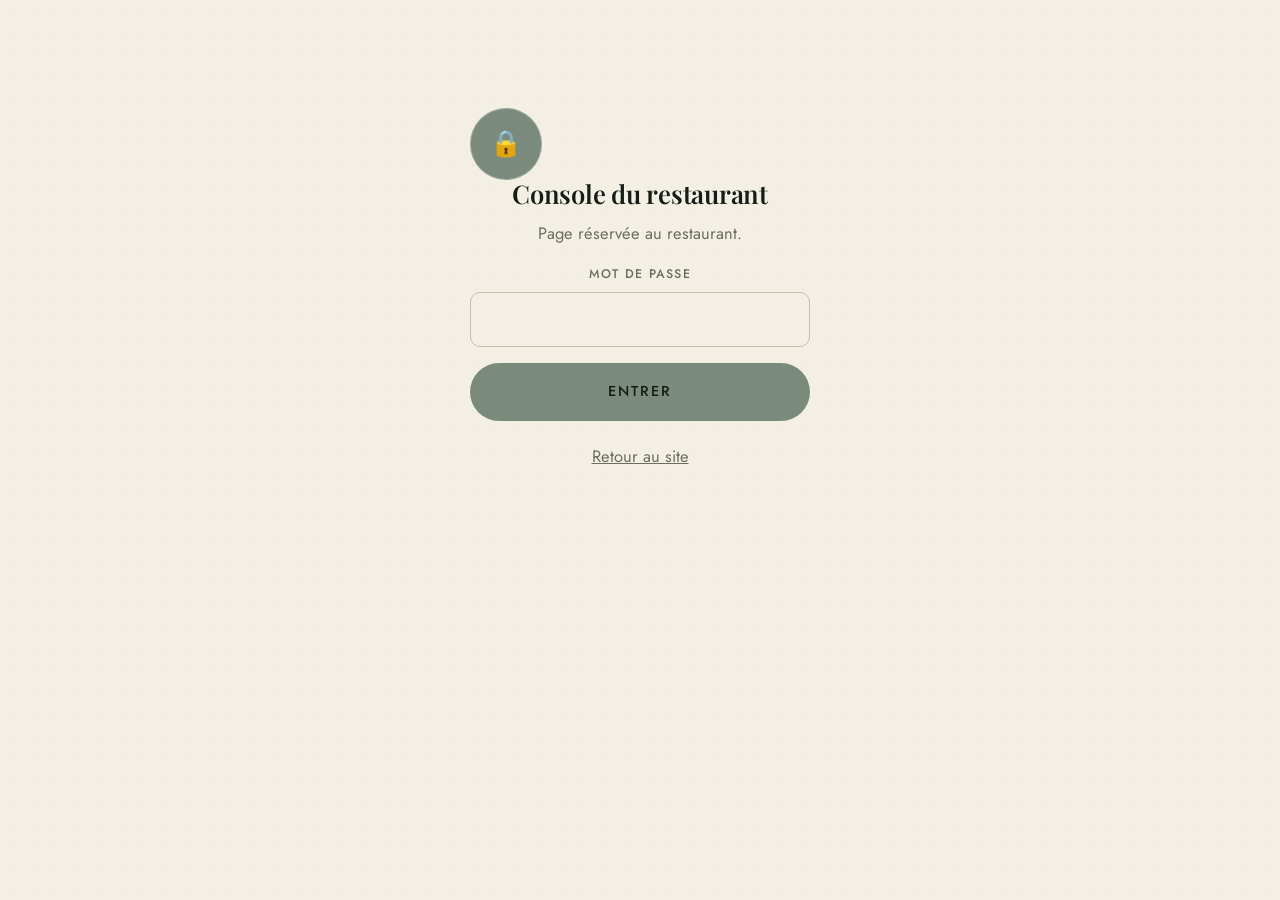
<file: commandes.html>
<!DOCTYPE html>
<html lang="fr">
<head>
<meta charset="utf-8">
<meta name="viewport" content="width=device-width, initial-scale=1">
<title>Console du restaurant — Dilemme</title>
<meta name="robots" content="noindex, nofollow">
<meta name="theme-color" content="#141D16">
<link rel="icon" href="assets/img/favicon-32.png" sizes="32x32">
<link rel="apple-touch-icon" href="assets/img/apple-touch-icon.png">
<link rel="stylesheet" href="assets/css/fonts.css?v=86a2b68b">
<link rel="stylesheet" href="assets/css/styles.css?v=574a6ad2">
<style>
  /* Écran de caisse : lisible à un mètre, utilisable d'une main. */
  .caisse { max-width: 900px; margin-inline: auto; padding: 16px 16px 120px; }

  .caisse__head {
    position: sticky; top: 0; z-index: 5;
    display: flex; align-items: center; gap: 12px;
    padding: 14px 0 16px;
    background: var(--bg);
    border-bottom: 1px solid var(--line);
    margin-bottom: 18px;
  }
  .caisse__head img { width: 42px; height: 42px; border-radius: 50%; flex: none; }
  .caisse__head h1 { margin: 0; font-size: 1.35rem; }
  .caisse__head p { margin: 2px 0 0; color: var(--ink-soft); font-size: .82rem; }

  .pastille {
    flex: none;
    display: inline-flex; align-items: center; gap: 7px;
    padding: 5px 12px; border-radius: 999px;
    font-size: .78rem; font-weight: 600;
    background: var(--sage-100); color: var(--sage-900);
  }
  .pastille__point {
    width: 8px; height: 8px; border-radius: 50%;
    background: var(--sage-500);
  }
  .pastille--alerte { background: var(--brick-100); color: var(--brick-600); }
  .pastille--alerte .pastille__point { background: var(--brick-600); }

  .onglets { display: flex; gap: 8px; margin-bottom: 18px; flex-wrap: wrap; }
  .onglets button {
    border: 1px solid var(--line); background: var(--paper);
    border-radius: 999px; padding: 8px 16px;
    font: inherit; font-size: .86rem; cursor: pointer;
  }
  .onglets button[aria-pressed="true"] {
    background: var(--sage-500); border-color: var(--sage-500); color: #fff; font-weight: 600;
  }

  .cmd {
    border: 1px solid var(--line); border-left: 5px solid var(--line);
    border-radius: var(--radius-sm);
    background: var(--paper);
    padding: 16px; margin-bottom: 14px;
  }
  .cmd--nouvelle { border-left-color: var(--brick-600); background: var(--brick-100); }
  .cmd--vue { border-left-color: var(--sage-500); }
  .cmd--prete { border-left-color: var(--sage-300); opacity: .7; }
  .cmd--annulee { opacity: .5; }
  .cmd--annulee .cmd__lignes { text-decoration: line-through; }

  .cmd__head { display: flex; align-items: baseline; gap: 10px; flex-wrap: wrap; margin-bottom: 4px; }
  .cmd__ref { font-weight: 700; font-size: 1.05rem; }
  .cmd__heure { font-size: 1.35rem; font-weight: 700; margin-left: auto; }
  .cmd__client { color: var(--ink-soft); font-size: .9rem; margin: 0 0 12px; }
  .cmd__client a { color: inherit; text-decoration: underline; }

  .cmd__lignes { margin: 0 0 12px; padding: 0; list-style: none; }
  .cmd__lignes > li { padding: 7px 0; border-top: 1px solid var(--line); }
  .cmd__lignes > li:first-child { border-top: 0; }
  .cmd__qte {
    display: inline-block; min-width: 30px;
    font-weight: 700; color: var(--sage-700);
  }
  .cmd__opts { margin: 3px 0 0 30px; color: var(--ink-soft); font-size: .84rem; }
  .cmd__opts span { display: block; }

  .cmd__pied { display: flex; align-items: center; gap: 8px; flex-wrap: wrap; }
  .cmd__total { font-weight: 700; margin-right: auto; }
  .cmd__note {
    background: var(--amber-100, #FBF3E2); border-radius: var(--radius-sm);
    padding: 9px 12px; margin: 0 0 12px; font-size: .9rem;
  }

  .etiq {
    display: inline-block; padding: 3px 9px; border-radius: 999px;
    font-size: .72rem; font-weight: 600; letter-spacing: .04em;
    background: var(--sage-100); color: var(--sage-900);
  }
  .etiq--alerte { background: var(--brick-600); color: #fff; }
  .etiq--muet { background: var(--line); color: var(--ink-soft); }

  /* Troisième élément à masquer par `hidden` alors qu'il est en flex : la
     règle de display gagne sans ce rappel, et le bandeau reste affiché vide. */
  .recap[hidden] { display: none; }
  .recap {
    display: flex; align-items: center; gap: 16px; flex-wrap: wrap;
    padding: 13px 16px; margin-bottom: 16px;
    background: var(--sage-100); border-radius: var(--radius-sm);
    font-size: .92rem;
  }
  .recap strong { font-size: 1.15rem; }
  .recap__sep { color: var(--sage-400); }
  .recap .btn { margin-left: auto; }

  .veille { margin: 2px 0 0; font-size: .74rem; color: var(--sage-700); }
  .veille--alerte { color: var(--brick-600); font-weight: 600; }

  details.replier > summary {
    cursor: pointer; padding: 12px 0; font-weight: 500;
    list-style: none; display: flex; justify-content: space-between; align-items: center;
  }
  details.replier > summary::after { content: '▾'; color: var(--ink-soft); }
  details.replier[open] > summary::after { content: '▴'; }

  /* Bascule entre les deux vues de la page de service */
  .vues { display: flex; gap: 6px; flex: none; }
  .vues button {
    border: 1px solid var(--line-strong); background: var(--paper);
    border-radius: 999px; padding: 7px 15px;
    font: inherit; font-size: .8rem; cursor: pointer;
  }
  .vues button[aria-pressed="true"] {
    background: var(--sage-700); border-color: var(--sage-700);
    color: var(--cream); font-weight: 600;
  }

  .vide { text-align: center; padding: 60px 20px; color: var(--ink-soft); }

  /* ---------------------------------------- vue « Ruptures du jour » */
  .ligne {
    display: flex; align-items: center; gap: 14px;
    padding: 14px 16px;
    background: var(--paper);
    border: 1px solid var(--line);
    border-radius: var(--radius-sm);
    margin-bottom: 8px;
  }
  .ligne__nom { flex: 1; min-width: 0; font-weight: 500; }
  .ligne__nom small { display: block; font-weight: 400; color: var(--ink-soft); font-size: .78rem; }
  .ligne--epuise { background: var(--brick-100); border-color: var(--brick-600); }
  .ligne--epuise .ligne__nom { text-decoration: line-through; opacity: .75; }

  /* Interrupteur : vert = en stock, rouge = épuisé */
  .switch {
    flex: none;
    position: relative;
    width: 64px; height: 36px;
    border: 0; padding: 0;
    border-radius: 999px;
    background: var(--sage-500);
    cursor: pointer;
    transition: background .16s ease;
  }
  .switch::after {
    content: '';
    position: absolute; top: 4px; left: 4px;
    width: 28px; height: 28px;
    border-radius: 50%;
    background: #fff;
    box-shadow: 0 1px 3px rgba(0,0,0,.3);
    transition: transform .16s ease;
  }
  .switch[aria-checked="false"] { background: var(--brick-600); }
  .switch[aria-checked="false"]::after { transform: translateX(28px); }
  /* L'état est écrit à côté de l'interrupteur, pas dedans : du blanc sur
     l'aplat sauge ne donnerait que 3,1:1, illisible en cuisine. */
  .ligne__etat {
    flex: none;
    font-size: .68rem; font-weight: 600;
    letter-spacing: .1em; text-transform: uppercase;
    color: var(--sage-800);
  }
  .ligne--epuise .ligne__etat { color: var(--brick-700); }

  /* Compteur de portions : chiffre large, clavier numérique sur téléphone */
  .ligne__qte {
    flex: none;
    width: 66px;
    min-height: 44px;
    padding: 8px 6px;
    border: 1px solid var(--line-strong);
    border-radius: var(--radius-sm);
    background: var(--cream);
    font: inherit;
    font-size: 1.05rem;
    font-weight: 600;
    text-align: center;
    color: var(--ink);
  }
  .ligne__qte:focus { outline: none; border-color: var(--sage-600); background: #fff; }
  .ligne__qte::placeholder { font-weight: 400; color: var(--ink-soft); }
  .ligne--epuise .ligne__qte { border-color: var(--brick-600); }

  .legende {
    margin: 0 0 14px;
    color: var(--ink-soft);
    font-size: .82rem;
  }

  .groupe { margin-bottom: 30px; }
  .groupe > h2 {
    font-size: 1.15rem;
    margin: 0 0 12px;
    display: flex; align-items: center; gap: 10px;
  }
  .groupe__compte {
    font-family: var(--font-body);
    font-size: .68rem; font-weight: 500; letter-spacing: .12em; text-transform: uppercase;
    padding: 3px 10px; border-radius: 999px;
    background: var(--brick-100); color: var(--brick-700);
  }

  /* Barre d'état collée en bas */
  .barre[hidden] { display: none; }
  .barre {
    position: fixed; left: 0; right: 0; bottom: 0;
    z-index: 50;
    display: flex; align-items: center; gap: 12px;
    padding: 14px 20px calc(14px + env(safe-area-inset-bottom));
    background: var(--sage-900);
    color: var(--cream);
    font-size: .88rem;
  }
  .barre > span { flex: 1; }
  .barre > .barre__point {
    flex: none;
    width: 10px; height: 10px;
    border-radius: 50%;
    background: var(--sage-400);
  }
  .barre--enregistre .barre__point { background: #7BC47F; }
  .barre--erreur { background: var(--brick-700); }

  .connexion { max-width: 380px; margin: 12vh auto; padding: 0 20px; text-align: center; }

  /* Bandeau d'alarme : la sonnerie ne s'arrête que d'un geste volontaire,
     pour qu'une commande ne passe pas inaperçue en plein coup de feu. */
  /* `display: flex` l'emporterait sur l'attribut hidden : on le neutralise. */
  .alarme[hidden] { display: none; }
  .alarme {
    position: fixed; inset: auto 0 0 0; z-index: 40;
    display: flex; align-items: center; gap: 14px; flex-wrap: wrap;
    padding: 16px 18px;
    background: var(--brick-600); color: #fff;
    box-shadow: 0 -6px 24px rgba(0,0,0,.28);
    animation: pulse-alarme 1s ease-in-out infinite;
  }
  @keyframes pulse-alarme {
    0%, 100% { background: var(--brick-600); }
    50%      { background: #8E2F22; }
  }
  @media (prefers-reduced-motion: reduce) { .alarme { animation: none; } }
  /* Une base large : sans elle, le texte se réduit à une colonne d'une lettre
     dès que le bouton devient trop large pour la ligne. */
  .alarme__txt { flex: 1 1 220px; min-width: 0; font-size: 1.05rem; font-weight: 600; }
  .alarme .btn {
    flex: none; background: #fff; color: var(--brick-600);
    border-color: #fff; font-weight: 700;
  }

  /* Sur téléphone, l'en-tête doit tenir sur une ligne : le logo cède la place
     au titre et au compteur, qui sont les deux seules informations utiles. */
  /* La bascule de vues ne tient pas sur la même ligne que le titre sur un
     téléphone : elle passe en dessous, pleine largeur, plutôt que d'écraser
     le titre jusqu'à une lettre par ligne. */
  @media (max-width: 760px) {
    .caisse__head { flex-wrap: wrap; row-gap: 10px; }
    .caisse__head > div { flex: 1 1 140px; }
    .vues { order: 10; flex: 1 1 100%; }
    .vues button { flex: 1; }
  }

  @media (max-width: 600px) {
    .caisse__head { gap: 10px; }
    .caisse__head img { display: none; }
    .caisse__head h1 { font-size: 1.1rem; }
    .caisse__head p { font-size: .74rem; }
    .pastille { padding: 4px 9px; font-size: .72rem; }
    .cmd { padding: 14px 13px; }
    .cmd__head { row-gap: 6px; }
    .cmd__heure { font-size: 1.2rem; }
    .cmd__pied .btn { flex: 1 1 auto; }
    /* En colonne, flex-basis pilote la hauteur : sans ce rappel, le texte
       réserverait 220 px de haut et le bandeau mangerait l'écran. */
    .alarme { flex-direction: column; align-items: stretch; text-align: center; gap: 10px; padding: 14px; }
    .alarme__txt { flex: none; }
    .alarme .btn { width: 100%; }
    .recap .btn { margin-left: 0; width: 100%; }
  }
</style>
</head>
<body>

<!-- ------------------------------------------------------- connexion -->
<section class="connexion" id="connexion" hidden>
  <span class="medallion" aria-hidden="true">🔒</span>
  <h1 style="font-size:1.6rem">Console du restaurant</h1>
  <p class="text-soft">Page réservée au restaurant.</p>
  <form id="form-connexion">
    <div class="field" data-field="mdp">
      <label for="mdp">Mot de passe</label>
      <input type="password" id="mdp" autocomplete="current-password" required>
      <p class="field__error"></p>
    </div>
    <button type="submit" class="btn btn--block btn--lg">Entrer</button>
  </form>
  <p style="margin-top:22px"><a href="index.html" class="text-soft" style="text-decoration:underline">Retour au site</a></p>
</section>

<!-- ------------------------------------------------------- écran caisse -->
<main class="caisse" id="ecran" hidden>
  <header class="caisse__head">
    <img src="assets/img/logo.png" alt="" width="42" height="42">
    <div style="flex:1;min-width:0">
      <h1 id="titre-vue">Commandes</h1>
      <p id="etat-maj">—</p>
      <p id="veille" class="veille"></p>
      <p id="audio-bloque" class="veille veille--alerte" hidden>
        🔇 Appuyez n’importe où sur la page pour autoriser la sonnerie
      </p>
    </div>
    <span class="pastille" id="pastille"><span class="pastille__point"></span><span id="pastille-txt">—</span></span>
    <nav class="vues" role="group" aria-label="Changer de vue">
      <button type="button" data-vue="commandes" aria-pressed="true">Commandes</button>
      <button type="button" data-vue="ruptures" aria-pressed="false">Ruptures</button>
    </nav>
    <button type="button" class="btn btn--ghost btn--sm" id="deconnexion">Quitter</button>
  </header>

  <section id="vue-commandes">
  <div class="onglets" role="group" aria-label="Filtrer les commandes">
    <button type="button" data-filtre="actives" aria-pressed="true">À traiter</button>
    <button type="button" data-filtre="jour" aria-pressed="false">Tout aujourd’hui</button>
    <button type="button" data-filtre="tout" aria-pressed="false">Historique</button>
    <button type="button" class="btn btn--ghost btn--sm" id="son" style="margin-left:auto" aria-pressed="false">🔔 Son</button>
  </div>

  <div id="recap" class="recap" hidden></div>
  <div id="liste"></div>

  <div class="alarme" id="alarme" hidden role="alert">
    <span class="alarme__txt">🔔 <span id="alarme-txt">Nouvelle commande</span></span>
    <button type="button" class="btn btn--lg" id="alarme-stop">J’ai vu, arrêter la sonnerie</button>
  </div>
  <p class="text-soft" style="text-align:center;font-size:.8rem;margin-top:26px">
    Actualisation automatique toutes les 20 secondes.
  </p>
  <p class="text-soft" style="text-align:center;font-size:.78rem;margin-top:8px;max-width:46ch;margin-inline:auto">
    La sonnerie ne fonctionne que si cette page reste affichée : une tablette
    verrouillée met le navigateur en pause. Laissez-la ouverte au premier plan.
  </p>
  </section>

  <!-- ------------------------------------------------- vue « Ruptures » -->
  <section id="vue-ruptures" hidden>
    <p class="legende" id="derniere-maj">—</p>
    <div id="alerte-stockage"></div>

    <div class="panel" style="margin-bottom:26px">
      <label for="message" style="display:block;font-size:.78rem;font-weight:500;letter-spacing:.1em;text-transform:uppercase;color:var(--ink-soft);margin-bottom:8px">
        Message affiché en haut de la carte
      </label>
      <input type="text" id="message" maxlength="200"
             placeholder="Ex. : plus de burrata ce soir"
             style="width:100%;min-height:50px;padding:13px 16px;border:1px solid var(--line-strong);border-radius:var(--radius-sm);background:var(--cream);font:inherit">
      <p class="field__hint">Laissez vide pour ne rien afficher.</p>
    </div>

    <p class="legende">Le chiffre indique les portions encore commandables en ligne.
    Laissez vide pour ne pas compter un produit ; <strong>0</strong> le passe en épuisé.
    Ce compteur ne baisse pas tout seul&nbsp;: les ventes au comptoir n’en sont pas déduites.</p>

    <div id="produits"></div>

    <details class="replier panel" style="margin-bottom:26px">
      <summary>Ingrédients et options épuisés</summary>
      <p class="field__hint" style="margin-top:0">
        Une sauce, une viande ou une boisson épuisée est verrouillée dans les
        fiches produit, et n’est jamais proposée par défaut.
      </p>
      <div id="options"></div>
    </details>

    <button type="button" class="btn btn--ghost btn--block" id="tout-remettre">
      Tout remettre en stock
    </button>
  </section>
</main>

<div class="barre" id="barre" hidden>
  <span class="barre__point" aria-hidden="true"></span>
  <span id="barre-texte">Chargement…</span>
</div>

<script src="assets/js/data.js?v=49f11ef8"></script>
<script>
(function () {
  'use strict';
  var $ = function (s) { return document.querySelector(s); };
  var CLE_SESSION = 'dilemme.admin.mdp';   // partagée avec la page des ruptures
  var API = '/api/commandes';
  var DELAI = 20000;

  var etat = { commandes: [], filtre: 'actives', son: false, connues: null, historique: false };

  function motDePasse() {
    try { return sessionStorage.getItem(CLE_SESSION); } catch (e) { return null; }
  }
  function esc(v) {
    return String(v == null ? '' : v)
      .replace(/&/g, '&amp;').replace(/</g, '&lt;').replace(/>/g, '&gt;')
      .replace(/"/g, '&quot;').replace(/'/g, '&#39;');
  }
  function euro(n) {
    return (Math.round(Number(n) * 100) / 100).toFixed(2).replace('.', ',') + ' €';
  }
  function heureCourte(iso) {
    var d = new Date(iso);
    return isNaN(d) ? '' : d.toLocaleTimeString('fr-FR', { hour: '2-digit', minute: '2-digit' });
  }
  function debutDeJournee() {
    var d = new Date(); d.setHours(0, 0, 0, 0); return d.toISOString();
  }

  /* --------------------------------------------------------- affichage */
  var ETIQ = {
    nouvelle: ['etiq--alerte', 'Nouvelle'],
    vue: ['', 'En préparation'],
    prete: ['', 'Prête'],
    annulee: ['etiq--muet', 'Annulée'],
  };

  function carte(c) {
    var e = ETIQ[c.statut] || ETIQ.nouvelle;
    var lignes = (c.lignes || []).map(function (l) {
      var opts = (l.summary || []).map(function (s) { return '<span>' + esc(s) + '</span>'; }).join('');
      return '<li><span class="cmd__qte">' + esc(l.qty) + '×</span>' + esc(l.name)
        + (opts ? '<div class="cmd__opts">' + opts + '</div>' : '') + '</li>';
    }).join('');

    return '<article class="cmd cmd--' + esc(c.statut) + '">'
      + '<div class="cmd__head">'
      +   '<span class="cmd__ref">' + esc(c.reference) + '</span>'
      +   '<span class="etiq ' + e[0] + '">' + e[1] + '</span>'
      +   (c.whatsapp ? '' : '<span class="etiq etiq--muet" title="Le client n’a pas ouvert WhatsApp">sans WhatsApp</span>')
      +   '<span class="cmd__heure">' + esc(c.retrait && c.retrait.heure) + '</span>'
      + '</div>'
      + '<p class="cmd__client">'
      +   esc(c.client && c.client.nom) + ' · <a href="tel:' + esc((c.client && c.client.tel || '').replace(/\s/g, '')) + '">'
      +   esc(c.client && c.client.tel) + '</a>'
      +   ' · retrait ' + esc(c.retrait && c.retrait.jour)
      +   (c.retrait && c.retrait.desQuePossible ? ' (dès que possible)' : '')
      +   ' · reçue à ' + heureCourte(c.creeLe)
      + '</p>'
      + (c.client && c.client.note ? '<p class="cmd__note">📝 ' + esc(c.client.note) + '</p>' : '')
      + '<ul class="cmd__lignes">' + lignes + '</ul>'
      + '<div class="cmd__pied">'
      +   '<span class="cmd__total">' + euro(c.total)
      +   (c.remise > 0 ? ' <span class="text-soft" style="font-weight:400">(code ' + esc(c.promo) + ')</span>' : '')
      +   '</span>'
      +   boutons(c)
      + '</div>'
      + '</article>';
  }

  function boutons(c) {
    var b = '';
    if (c.statut === 'nouvelle') b += bouton(c.reference, 'vue', 'Je prépare', '');
    if (c.statut === 'vue') b += bouton(c.reference, 'prete', 'Prête · prévenir le client', '');
    if (c.statut === 'prete') {
      b += '<a class="btn btn--sm" href="' + esc(lienWhatsapp(c)) + '" target="_blank" rel="noopener">Renvoyer sur WhatsApp</a>';
      b += '<a class="btn btn--ghost btn--sm" href="' + esc(lienSms(c)) + '">Par SMS</a>';
      b += bouton(c.reference, 'vue', 'Rouvrir', 'btn--ghost');
    }
    if (c.statut !== 'annulee') b += bouton(c.reference, 'annulee', 'Annuler', 'btn--ghost');
    else b += bouton(c.reference, 'nouvelle', 'Rétablir', 'btn--ghost');
    return b;
  }
  function bouton(ref, statut, libelle, classe) {
    return '<button type="button" class="btn btn--sm ' + classe + '" data-ref="'
      + esc(ref) + '" data-statut="' + statut + '">' + libelle + '</button>';
  }

  function visibles() {
    var jour = debutDeJournee();
    if (etat.filtre === 'actives') {
      return etat.commandes.filter(function (c) {
        return c.statut === 'nouvelle' || c.statut === 'vue';
      });
    }
    if (etat.filtre === 'jour') {
      return etat.commandes.filter(function (c) { return c.creeLe >= jour; });
    }
    return etat.commandes;
  }

  function afficher() {
    var liste = visibles();
    $('#liste').innerHTML = liste.length
      ? liste.map(carte).join('')
      : '<p class="vide">Aucune commande à afficher.</p>';
    recapituler(liste);

    var nouvelles = etat.commandes.filter(function (c) { return c.statut === 'nouvelle'; }).length;
    $('#pastille-txt').textContent = nouvelles
      ? nouvelles + (nouvelles > 1 ? ' nouvelles' : ' nouvelle')
      : 'à jour';
    $('#pastille').classList.toggle('pastille--alerte', nouvelles > 0);
    document.title = (nouvelles ? '(' + nouvelles + ') ' : '') + 'Commandes du jour — Dilemme';
  }

  /* ------------------------------------------- récapitulatif & export */
  /* Les commandes annulées ne comptent ni dans le total ni dans le nombre :
     ce serait gonfler artificiellement le chiffre du service. */
  function recapituler(liste) {
    var recap = $('#recap');
    if (etat.filtre === 'actives' || !liste.length) { recap.hidden = true; return; }
    var retenues = liste.filter(function (c) { return c.statut !== 'annulee'; });
    var total = retenues.reduce(function (t, c) { return t + Number(c.total || 0); }, 0);
    var pretes = retenues.filter(function (c) { return c.statut === 'prete'; }).length;
    recap.hidden = false;
    recap.innerHTML = '<span><strong>' + retenues.length + '</strong> commande'
      + (retenues.length > 1 ? 's' : '') + '</span>'
      + '<span class="recap__sep">·</span>'
      + '<span><strong>' + euro(total) + '</strong></span>'
      + '<span class="recap__sep">·</span>'
      + '<span>' + pretes + ' préparée' + (pretes > 1 ? 's' : '') + '</span>'
      + '<button type="button" class="btn btn--ghost btn--sm" id="export">Exporter (CSV)</button>';
  }

  /** Export tableur : point-virgule et virgule décimale, pour Excel français. */
  function exporterCsv(liste) {
    var champ = function (v) { return '"' + String(v == null ? '' : v).replace(/"/g, '""') + '"'; };
    var lignes = [['Reference', 'Recue le', 'Statut', 'Prete le', 'Client', 'Telephone',
                   'Retrait', 'Heure', 'Articles', 'Total EUR', 'Note'].join(';')];
    liste.forEach(function (c) {
      var articles = (c.lignes || []).map(function (l) {
        return l.qty + '× ' + l.name + ((l.summary || []).length ? ' (' + l.summary.join(', ') + ')' : '');
      }).join(' | ');
      lignes.push([
        champ(c.reference), champ(c.creeLe), champ(c.statut), champ(c.preteLe || ''),
        champ(c.client && c.client.nom), champ(c.client && c.client.tel),
        champ(c.retrait && c.retrait.jour), champ(c.retrait && c.retrait.heure),
        champ(articles), champ(String(c.total).replace('.', ',')),
        champ(c.client && c.client.note),
      ].join(';'));
    });
    var blob = new Blob(['\ufeff' + lignes.join('\r\n')], { type: 'text/csv;charset=utf-8' });
    var a = document.createElement('a');
    a.href = URL.createObjectURL(blob);
    a.download = 'commandes-dilemme-' + new Date().toISOString().slice(0, 10) + '.csv';
    document.body.appendChild(a); a.click(); a.remove();
    setTimeout(function () { URL.revokeObjectURL(a.href); }, 1000);
  }

  $('#recap').addEventListener('click', function (e) {
    if (e.target.id === 'export') exporterCsv(visibles());
  });

  /* -------------------------------------------- prévenir le client */
  /** 06 12 34 56 78 → 33612345678, format attendu par wa.me. */
  function numeroInternational(tel) {
    var n = String(tel || '').replace(/[^\d+]/g, '');
    if (n.charAt(0) === '+') return n.slice(1);
    if (n.slice(0, 2) === '00') return n.slice(2);
    if (n.charAt(0) === '0') return '33' + n.slice(1);
    return n;
  }

  function messagePret(c) {
    var resto = (typeof RESTAURANT !== 'undefined' && RESTAURANT) || {};
    return 'Bonjour ' + (c.client && c.client.nom || '') + ', votre commande '
      + c.reference + ' est prête ! Vous pouvez venir la récupérer'
      + (resto.address ? ' au ' + resto.address : '')
      + '. À tout de suite — ' + (resto.name || 'Dilemme');
  }

  function lienWhatsapp(c) {
    return 'https://wa.me/' + numeroInternational(c.client && c.client.tel)
      + '?text=' + encodeURIComponent(messagePret(c));
  }
  function lienSms(c) {
    return 'sms:+' + numeroInternational(c.client && c.client.tel)
      + '?&body=' + encodeURIComponent(messagePret(c));
  }

  /* Ouvrir WhatsApp doit rester dans le geste de clic, sinon le navigateur
     bloque la fenêtre. On l'ouvre donc AVANT d'enregistrer le statut. */
  function previenirClient(c) {
    window.open(lienWhatsapp(c), '_blank', 'noopener');
  }

  /* ------------------------------------------------------------ signal */
  var audio = null;

  /* Un seul contexte audio pour toute la session : en créer un par sonnerie
     finit par saturer le navigateur. Il démarre suspendu tant que l'utilisateur
     n'a pas cliqué quelque part — d'où le bouton d'activation. */
  function contexteAudio() {
    try {
      if (!audio) audio = new (window.AudioContext || window.webkitAudioContext)();
      if (audio.state === 'suspended') audio.resume();
      return audio;
    } catch (e) { return null; }
  }

  /** Une note, doublée par une onde carrée qui la rend perçante à distance. */
  function note(ctx, depart, freq, duree, volume) {
    ['triangle', 'square'].forEach(function (forme, i) {
      var o = ctx.createOscillator(), g = ctx.createGain();
      o.type = forme;
      o.frequency.value = freq;
      var v = volume * (i ? 0.45 : 1);
      g.gain.setValueAtTime(0.0001, depart);
      g.gain.exponentialRampToValueAtTime(v, depart + 0.015);
      g.gain.setValueAtTime(v, depart + duree - 0.04);
      g.gain.exponentialRampToValueAtTime(0.0001, depart + duree);
      o.connect(g); g.connect(ctx.destination);
      o.start(depart); o.stop(depart + duree + 0.02);
    });
  }

  /** Une salve de trois notes montantes, bien audible en cuisine. */
  function salve() {
    var ctx = contexteAudio();
    if (!ctx) return;
    /* Programmer des notes sur un contexte encore suspendu ne produit aucun
       son : on attend qu'il ait vraiment démarré. */
    if (ctx.state !== 'running') {
      ctx.resume().then(jouer).catch(function () { etatSon(); });
    } else {
      jouer();
    }
    function jouer() {
      etatSon();
      var t = ctx.currentTime + 0.02;
      note(ctx, t,        988, 0.16, 0.85);
      note(ctx, t + 0.20, 1319, 0.16, 0.85);
      note(ctx, t + 0.40, 1568, 0.30, 0.9);
    }
  }

  /* Le navigateur exige un geste avant de laisser sortir le moindre son.
     Tant qu'il n'a pas été donné, on le dit franchement plutôt que de laisser
     croire que la sonnerie veille. */
  function etatSon() {
    var el = $('#audio-bloque');
    if (!el) return;
    el.hidden = !(etat.son && (!audio || audio.state !== 'running'));
  }

  /* --------------------------------------------------- alarme persistante */
  var alarme = null;

  function demarrerAlarme(nb) {
    $('#alarme-txt').textContent = nb > 1
      ? nb + ' nouvelles commandes'
      : 'Nouvelle commande';
    $('#alarme').hidden = false;
    if (alarme) return;                       // déjà en train de sonner
    if (etat.son) salve();
    alarme = setInterval(function () { if (etat.son) salve(); }, 2600);
  }

  function arreterAlarme() {
    if (alarme) { clearInterval(alarme); alarme = null; }
    $('#alarme').hidden = true;
  }

  /* ------------------------------------------------- écran toujours allumé */
  /* Une page web ne peut pas sonner tablette verrouillée : le navigateur gèle
     ses minuteurs et suspend l'audio dès l'extinction de l'écran. La seule
     parade côté site est d'empêcher la mise en veille tant que la page est
     affichée. Le système relâche ce verrou quand l'onglet passe en arrière-plan,
     il faut donc le redemander au retour. */
  var verrouEcran = null;

  async function garderEcranAllume() {
    if (!('wakeLock' in navigator)) { etatVeille('indisponible'); return; }
    try {
      verrouEcran = await navigator.wakeLock.request('screen');
      etatVeille('actif');
      verrouEcran.addEventListener('release', function () { etatVeille('relache'); });
    } catch (e) {
      etatVeille('refuse');
    }
  }

  function etatVeille(quoi) {
    var el = $('#veille');
    if (!el) return;
    if (quoi === 'actif') {
      el.textContent = '\u{1F506} \u00c9cran maintenu allum\u00e9';
      el.className = 'veille veille--ok';
    } else if (quoi === 'indisponible' || quoi === 'refuse') {
      el.textContent = '\u26a0\ufe0f R\u00e9glez la mise en veille de la tablette sur \u00ab Jamais \u00bb';
      el.className = 'veille veille--alerte';
    } else {
      el.textContent = '';
      el.className = 'veille';
    }
  }

  /* ------------------------------------------------------------ réseau */
  async function charger() {
    try {
      var url = etat.historique
        ? API + '?limite=2000'
        : API + '?depuis=' + encodeURIComponent(debutDeJournee());
      var r = await fetch(url, {
        headers: { Authorization: 'Bearer ' + motDePasse() },
        cache: 'no-store',
      });
      if (r.status === 401) { deconnecter(); return; }
      var data = await r.json();
      if (!r.ok) throw new Error(data.erreur || 'Erreur ' + r.status);

      etat.commandes = (data.commandes || []).sort(function (a, b) {
        return (b.creeLe || '').localeCompare(a.creeLe || '');
      });

      /* Une commande jamais vue déclenche la sonnerie ; au premier
         chargement on se contente de mémoriser ce qui est déjà là. */
      var refs = etat.commandes.filter(function (c) { return c.statut === 'nouvelle'; })
        .map(function (c) { return c.reference; });
      /* Au tout premier chargement comme ensuite : une commande au statut
         « nouvelle » est par définition une commande que personne n'a encore
         vue. En ouvrant l'écran après coup, on doit être alerté, pas informé
         en silence. */
      var inedites = etat.connues === null
        ? refs
        : refs.filter(function (ref) { return etat.connues.indexOf(ref) === -1; });
      if (inedites.length) demarrerAlarme(refs.length);
      etat.connues = refs.slice();
      /* Plus rien à traiter : la sonnerie n'a plus lieu d'être. */
      if (!refs.length) arreterAlarme();

      $('#etat-maj').textContent = 'Mis à jour à ' + heureCourte(new Date().toISOString());
      afficher();
    } catch (err) {
      $('#etat-maj').textContent = 'Connexion perdue — nouvelle tentative dans 20 s';
    }
  }

  async function changerStatut(reference, statut) {
    try {
      var r = await fetch(API + '?action=statut', {
        method: 'POST',
        headers: { 'Content-Type': 'application/json', Authorization: 'Bearer ' + motDePasse() },
        body: JSON.stringify({ reference: reference, statut: statut }),
      });
      if (!r.ok) throw new Error('refus');
      var data = await r.json();
      etat.commandes = etat.commandes.map(function (c) {
        return c.reference === reference ? data.commande : c;
      });
      etat.connues = etat.commandes.filter(function (c) { return c.statut === 'nouvelle'; })
        .map(function (c) { return c.reference; });
      afficher();
    } catch (err) {
      alert('Le changement n’a pas pu être enregistré. Réessayez.');
    }
  }

  /* ------------------------------------------------------------ liaison */
  $('#liste').addEventListener('click', function (e) {
    var b = e.target.closest('button[data-ref]');
    if (!b) return;
    if (b.dataset.statut === 'annulee' && !confirm('Annuler cette commande ?')) return;
    if (b.dataset.statut === 'prete') {
      var c = etat.commandes.filter(function (x) { return x.reference === b.dataset.ref; })[0];
      if (c) previenirClient(c);
    }
    changerStatut(b.dataset.ref, b.dataset.statut);
  });

  document.querySelectorAll('.onglets button[data-filtre]').forEach(function (b) {
    b.addEventListener('click', function () {
      etat.filtre = b.dataset.filtre;
      document.querySelectorAll('.onglets button[data-filtre]').forEach(function (x) {
        x.setAttribute('aria-pressed', String(x === b));
      });
      /* L'historique complet n'est chargé qu'au moment où on le demande. */
      var veutTout = etat.filtre === 'tout';
      if (veutTout && !etat.historique) { etat.historique = true; charger(); }
      else { etat.historique = veutTout; afficher(); }
    });
  });

  function refletSon() {
    $('#son').setAttribute('aria-pressed', String(etat.son));
    $('#son').textContent = etat.son ? '🔔 Sonnerie activée' : '🔕 Sonnerie coupée';
    etatSon();
  }

  $('#son').addEventListener('click', function () {
    etat.son = !etat.son;
    try { localStorage.setItem('dilemme.caisse.son', etat.son ? '1' : '0'); } catch (e) {}
    refletSon();
    if (etat.son) salve();          // confirme au passage que le son sort bien
  });

  function deconnecter() {
    try { sessionStorage.removeItem(CLE_SESSION); } catch (e) {}
    location.reload();
  }
  /* --------------------------------------------------- bascule de vues */
  /* Une seule page de service pour les deux métiers : les commandes qui
     arrivent, et ce qui n'est plus en stock. La vue Ruptures prévient son
     module au premier affichage pour qu'il charge ses données. */
  document.querySelectorAll('.vues button[data-vue]').forEach(function (b) {
    b.addEventListener('click', function () {
      var vue = b.dataset.vue;
      document.querySelectorAll('.vues button[data-vue]').forEach(function (x) {
        x.setAttribute('aria-pressed', String(x === b));
      });
      $('#vue-commandes').hidden = vue !== 'commandes';
      $('#vue-ruptures').hidden = vue !== 'ruptures';
      $('#titre-vue').textContent = vue === 'ruptures' ? 'Ruptures du jour' : 'Commandes';
      /* « Mis à jour » et l'état de veille parlent des commandes : hors de
         cette vue, ils induiraient en erreur. */
      $('#etat-maj').hidden = vue !== 'commandes';
      $('#veille').hidden = vue !== 'commandes';
      /* La barre d'enregistrement n'a de sens que sur la vue Ruptures. */
      var barre = $('#barre');
      if (barre && vue === 'commandes') barre.hidden = true;
      if (vue === 'ruptures') document.dispatchEvent(new CustomEvent('vue:ruptures'));
    });
  });

  $('#alarme-stop').addEventListener('click', arreterAlarme);

  $('#deconnexion').addEventListener('click', deconnecter);

  function ouvrir() {
    $('#connexion').hidden = true;
    $('#ecran').hidden = false;
    try { etat.son = localStorage.getItem('dilemme.caisse.son') !== '0'; } catch (e) { etat.son = true; }
    refletSon();
    /* Le navigateur n'autorise le son qu'après un geste. On tente à chaque clic
       tant que le contexte n'est pas démarré : un seul essai suffirait si le
       premier clic aboutissait toujours, ce qui n'est pas garanti. */
    document.addEventListener('click', function () {
      if (!audio || audio.state !== 'running') { contexteAudio(); etatSon(); }
    });
    contexteAudio();
    etatSon();
    charger();
    setInterval(charger, DELAI);
    garderEcranAllume();
    document.addEventListener('visibilitychange', function () {
      if (document.hidden) return;
      charger();
      garderEcranAllume();     // le système a relâché le verrou en arrière-plan
    });
  }

  /* La page ne protège rien à elle seule : c'est le serveur qui refuse la
     lecture sans mot de passe. */
  $('#form-connexion').addEventListener('submit', async function (e) {
    e.preventDefault();
    var champ = $('#mdp');
    var conteneur = document.querySelector('[data-field="mdp"]');
    conteneur.classList.remove('has-error');
    try {
      var r = await fetch(API, { headers: { Authorization: 'Bearer ' + champ.value } });
      var data = await r.json();
      if (r.status === 401) throw new Error('Mot de passe incorrect.');
      if (!r.ok) throw new Error(data.erreur || 'Erreur ' + r.status);
      sessionStorage.setItem(CLE_SESSION, champ.value);
      contexteAudio();          // le clic « Entrer » est le geste qui débloque le son
      ouvrir();
    } catch (err) {
      conteneur.classList.add('has-error');
      conteneur.querySelector('.field__error').textContent = err.message;
    }
  });

  if (motDePasse()) ouvrir();
  else $('#connexion').hidden = false;
})();
</script>

<script>
/* ==========================================================================
   Vue « Ruptures du jour ».
   Portée séparée de la vue Commandes : les deux modules ont leur propre
   `etat`, `charger` et `afficher`, et ne partagent que le mot de passe en
   session et le DOM. Chaque changement est enregistré tout seul une seconde
   après le dernier geste : en plein service, personne ne pense à appuyer sur
   « Enregistrer ».
   ========================================================================== */
(function () {
  'use strict';
  const $ = (s) => document.querySelector(s);
  const CLE_SESSION = 'dilemme.admin.mdp';
  const API = '/api/disponibilites';

  let etat = { produitsIndisponibles: [], optionsIndisponibles: [], quantites: {}, message: '' };
  let minuteur = null;
  let charge = false;

  const esc = (t) => String(t == null ? '' : t)
    .replace(/&/g, '&amp;').replace(/</g, '&lt;').replace(/>/g, '&gt;')
    .replace(/"/g, '&quot;').replace(/'/g, '&#39;');

  function motDePasse() {
    try { return sessionStorage.getItem(CLE_SESSION); } catch (e) { return null; }
  }

  /* ----------------------------------------------------------- affichage */
  function barre(texte, type) {
    const b = $('#barre');
    b.hidden = false;
    $('#barre-texte').textContent = texte;
    b.className = 'barre' + (type ? ' barre--' + type : '');
  }

  function interrupteur(id, nom, { epuise, quantite, avecCompteur }) {
    /* Pour un produit : un compteur de portions à côté de l'interrupteur.
       Vide = produit non compté. 0 = épuisé, au même titre que l'interrupteur.
       Pour une option (sauce, viande…) : pas de compteur, seulement l'état. */
    const compteur = avecCompteur
      ? `<input type="number" class="ligne__qte" min="0" max="999" inputmode="numeric"
                value="${quantite == null ? '' : quantite}" placeholder="∞"
                aria-label="Portions restantes pour ${esc(nom)}"
                data-quantite="${esc(id)}">`
      : `<span class="ligne__etat">${epuise ? 'Épuisé' : 'En stock'}</span>`;
    return `
      <div class="ligne${epuise ? ' ligne--epuise' : ''}" data-ligne="${esc(id)}">
        <span class="ligne__nom">${esc(nom)}</span>
        ${compteur}
        <button type="button" class="switch" role="switch"
                aria-checked="${epuise ? 'false' : 'true'}"
                aria-label="${esc(nom)} : ${epuise ? 'épuisé' : 'en stock'}"
                data-bascule="${esc(id)}"></button>
      </div>`;
  }

  function afficher() {
    const epuises = new Set(etat.produitsIndisponibles);
    $('#produits').innerHTML = CATEGORIES.map((cat) => {
      const items = PRODUCTS.filter((p) => p.category === cat.id);
      if (!items.length) return '';
      const n = items.filter((p) => epuises.has(p.id)).length;
      return `
        <section class="groupe">
          <h2><span aria-hidden="true">${esc(cat.icon)}</span> ${esc(cat.label)}
            ${n ? `<span class="groupe__compte">${n} épuisé${n > 1 ? 's' : ''}</span>` : ''}</h2>
          ${items.map((p) => interrupteur(p.id, p.name, {
            epuise: epuises.has(p.id) || etat.quantites[p.id] === 0,
            quantite: etat.quantites[p.id],
            avecCompteur: true,
          })).join('')}
        </section>`;
    }).join('');

    const opts = new Set(etat.optionsIndisponibles);
    const vus = new Set();
    $('#options').innerHTML = Object.values(OPTION_GROUPS).map((g) => {
      const choix = g.choices.filter((c) => !vus.has(c.id) && vus.add(c.id));
      if (!choix.length) return '';
      return `<section class="groupe"><h2 style="font-size:1rem">${esc(g.label)}</h2>
        ${choix.map((c) => interrupteur(c.id, c.label, { epuise: opts.has(c.id) })).join('')}</section>`;
    }).join('');

    $('#message').value = etat.message || '';
    $('#derniere-maj').textContent = etat.misAJour
      ? 'Dernière mise à jour : ' + new Date(etat.misAJour).toLocaleString('fr-FR',
          { weekday: 'long', hour: '2-digit', minute: '2-digit' })
      : 'Aucune rupture enregistrée pour l’instant.';

    document.querySelectorAll('[data-bascule]').forEach((b) => {
      b.addEventListener('click', () => basculer(b.dataset.bascule));
    });

    document.querySelectorAll('[data-quantite]').forEach((champ) => {
      champ.addEventListener('input', () => {
        const id = champ.dataset.quantite;
        const brut = champ.value.trim();
        if (brut === '') {
          delete etat.quantites[id];            // produit à nouveau non compté
        } else {
          const n = Math.max(0, Math.min(999, parseInt(brut, 10) || 0));
          etat.quantites[id] = n;
        }
        /* On met à jour la ligne à la main : réafficher ferait perdre le focus */
        const ligne = champ.closest('.ligne');
        const epuise = etat.produitsIndisponibles.includes(id) || etat.quantites[id] === 0;
        ligne.classList.toggle('ligne--epuise', epuise);
        const bouton = ligne.querySelector('[data-bascule]');
        if (etat.quantites[id] === 0) bouton.setAttribute('aria-checked', 'false');
        else if (!etat.produitsIndisponibles.includes(id)) bouton.setAttribute('aria-checked', 'true');
        programmerEnregistrement();
      });
    });
  }

  function basculer(id) {
    const estProduit = PRODUCTS.some((p) => p.id === id);
    const cle = estProduit ? 'produitsIndisponibles' : 'optionsIndisponibles';
    const liste = new Set(etat[cle]);
    if (liste.has(id)) liste.delete(id); else liste.add(id);
    etat[cle] = [...liste];
    afficher();
    programmerEnregistrement();
  }

  /* --------------------------------------------------------- persistance */
  function programmerEnregistrement() {
    barre('Modification en attente…');
    clearTimeout(minuteur);
    minuteur = setTimeout(enregistrer, 900);
  }

  async function enregistrer() {
    barre('Enregistrement…');
    try {
      const r = await fetch(API, {
        method: 'POST',
        headers: {
          'Content-Type': 'application/json',
          Authorization: 'Bearer ' + motDePasse(),
        },
        body: JSON.stringify({
          produitsIndisponibles: etat.produitsIndisponibles,
          optionsIndisponibles: etat.optionsIndisponibles,
          quantites: etat.quantites,
          message: $('#message').value,
        }),
      });
      const data = await r.json();
      if (!r.ok) throw new Error(data.erreur || 'Erreur ' + r.status);
      etat = { ...etat, ...data };
      $('#derniere-maj').textContent = 'Dernière mise à jour : à l’instant';
      barre('Enregistré — la carte est à jour', 'enregistre');
    } catch (err) {
      barre(err.message + ' — vos changements ne sont pas enregistrés.', 'erreur');
    }
  }

  /* ------------------------------------------------------------ démarrage */
  async function charger() {
    try {
      const r = await fetch(API + '?t=' + Date.now(), { cache: 'no-store' });
      const data = await r.json();
      etat = {
        produitsIndisponibles: data.produitsIndisponibles || [],
        optionsIndisponibles: data.optionsIndisponibles || [],
        quantites: data.quantites || {},
        message: data.message || '',
        misAJour: data.misAJour,
      };
      if (data.stockage === 'fichier') {
        $('#alerte-stockage').innerHTML = `
          <div class="notice notice--warn" style="margin-bottom:22px">
            <span aria-hidden="true">⚠</span>
            <span><strong>Stockage non configuré.</strong> Vous pouvez tout voir,
            mais les modifications ne seront pas enregistrées. Les quatre étapes
            de mise en service sont dans le README, section « Ruptures de stock ».</span>
          </div>`;
      }
      afficher();
      barre(data.stockage === 'fichier' ? 'Mode lecture seule' : 'À jour',
            data.stockage === 'fichier' ? 'erreur' : 'enregistre');
    } catch (err) {
      barre('Impossible de charger les disponibilités.', 'erreur');
    }
  }

  $('#message').addEventListener('input', programmerEnregistrement);

  $('#tout-remettre').addEventListener('click', () => {
    const rien = !etat.produitsIndisponibles.length
      && !etat.optionsIndisponibles.length
      && !Object.keys(etat.quantites).length;
    if (rien) return;
    if (!confirm('Tout remettre en stock ? Les ruptures et les compteurs de portions seront effacés.')) return;
    etat.produitsIndisponibles = [];
    etat.optionsIndisponibles = [];
    etat.quantites = {};
    afficher();
    programmerEnregistrement();
  });

  /* Les disponibilités ne sont chargées qu'à la première ouverture de la vue :
     inutile d'interroger le serveur pour une console de commandes. */
  document.addEventListener('vue:ruptures', function () {
    if (charge) return;
    charge = true;
    charger();
  });
})();
</script>
</body>
</html>
</file>
<file: assets/css/fonts.css>
/* ==========================================================================
   Polices hébergées localement (sous-ensemble latin)
   Playfair Display · Jost · Yellowtail — licence SIL Open Font License 1.1
   Hébergement local plutôt que Google Fonts : chargement plus rapide, et
   aucune donnée de visiteur (adresse IP) transmise à un tiers.
   Régénérable avec tools/build-fonts.sh
   ========================================================================== */

@font-face {
 
  font-family: 'Jost';
  font-style: normal;
  font-weight: 300;
  font-display: swap;
  src: url(../fonts/jost-300-latin-ext.woff2) format('woff2');
  unicode-range: U+0100-02BA, U+02BD-02C5, U+02C7-02CC, U+02CE-02D7, U+02DD-02FF, U+0304, U+0308, U+0329, U+1D00-1DBF, U+1E00-1E9F, U+1EF2-1EFF, U+2020, U+20A0-20AB, U+20AD-20C0, U+2113, U+2C60-2C7F, U+A720-A7FF;
}

@font-face {
 
  font-family: 'Jost';
  font-style: normal;
  font-weight: 300;
  font-display: swap;
  src: url(../fonts/jost-300-latin.woff2) format('woff2');
  unicode-range: U+0000-00FF, U+0131, U+0152-0153, U+02BB-02BC, U+02C6, U+02DA, U+02DC, U+0304, U+0308, U+0329, U+2000-206F, U+20AC, U+2122, U+2191, U+2193, U+2212, U+2215, U+FEFF, U+FFFD;
}

@font-face {
 
  font-family: 'Jost';
  font-style: normal;
  font-weight: 400;
  font-display: swap;
  src: url(../fonts/jost-400-latin-ext.woff2) format('woff2');
  unicode-range: U+0100-02BA, U+02BD-02C5, U+02C7-02CC, U+02CE-02D7, U+02DD-02FF, U+0304, U+0308, U+0329, U+1D00-1DBF, U+1E00-1E9F, U+1EF2-1EFF, U+2020, U+20A0-20AB, U+20AD-20C0, U+2113, U+2C60-2C7F, U+A720-A7FF;
}

@font-face {
 
  font-family: 'Jost';
  font-style: normal;
  font-weight: 400;
  font-display: swap;
  src: url(../fonts/jost-400-latin.woff2) format('woff2');
  unicode-range: U+0000-00FF, U+0131, U+0152-0153, U+02BB-02BC, U+02C6, U+02DA, U+02DC, U+0304, U+0308, U+0329, U+2000-206F, U+20AC, U+2122, U+2191, U+2193, U+2212, U+2215, U+FEFF, U+FFFD;
}

@font-face {
 
  font-family: 'Jost';
  font-style: normal;
  font-weight: 500;
  font-display: swap;
  src: url(../fonts/jost-500-latin-ext.woff2) format('woff2');
  unicode-range: U+0100-02BA, U+02BD-02C5, U+02C7-02CC, U+02CE-02D7, U+02DD-02FF, U+0304, U+0308, U+0329, U+1D00-1DBF, U+1E00-1E9F, U+1EF2-1EFF, U+2020, U+20A0-20AB, U+20AD-20C0, U+2113, U+2C60-2C7F, U+A720-A7FF;
}

@font-face {
 
  font-family: 'Jost';
  font-style: normal;
  font-weight: 500;
  font-display: swap;
  src: url(../fonts/jost-500-latin.woff2) format('woff2');
  unicode-range: U+0000-00FF, U+0131, U+0152-0153, U+02BB-02BC, U+02C6, U+02DA, U+02DC, U+0304, U+0308, U+0329, U+2000-206F, U+20AC, U+2122, U+2191, U+2193, U+2212, U+2215, U+FEFF, U+FFFD;
}

@font-face {
 
  font-family: 'Jost';
  font-style: normal;
  font-weight: 600;
  font-display: swap;
  src: url(../fonts/jost-600-latin-ext.woff2) format('woff2');
  unicode-range: U+0100-02BA, U+02BD-02C5, U+02C7-02CC, U+02CE-02D7, U+02DD-02FF, U+0304, U+0308, U+0329, U+1D00-1DBF, U+1E00-1E9F, U+1EF2-1EFF, U+2020, U+20A0-20AB, U+20AD-20C0, U+2113, U+2C60-2C7F, U+A720-A7FF;
}

@font-face {
 
  font-family: 'Jost';
  font-style: normal;
  font-weight: 600;
  font-display: swap;
  src: url(../fonts/jost-600-latin.woff2) format('woff2');
  unicode-range: U+0000-00FF, U+0131, U+0152-0153, U+02BB-02BC, U+02C6, U+02DA, U+02DC, U+0304, U+0308, U+0329, U+2000-206F, U+20AC, U+2122, U+2191, U+2193, U+2212, U+2215, U+FEFF, U+FFFD;
}

@font-face {
 
  font-family: 'Playfair Display';
  font-style: normal;
  font-weight: 500;
  font-display: swap;
  src: url(../fonts/playfair-display-500-latin-ext.woff2) format('woff2');
  unicode-range: U+0100-02BA, U+02BD-02C5, U+02C7-02CC, U+02CE-02D7, U+02DD-02FF, U+0304, U+0308, U+0329, U+1D00-1DBF, U+1E00-1E9F, U+1EF2-1EFF, U+2020, U+20A0-20AB, U+20AD-20C0, U+2113, U+2C60-2C7F, U+A720-A7FF;
}

@font-face {
 
  font-family: 'Playfair Display';
  font-style: normal;
  font-weight: 500;
  font-display: swap;
  src: url(../fonts/playfair-display-500-latin.woff2) format('woff2');
  unicode-range: U+0000-00FF, U+0131, U+0152-0153, U+02BB-02BC, U+02C6, U+02DA, U+02DC, U+0304, U+0308, U+0329, U+2000-206F, U+20AC, U+2122, U+2191, U+2193, U+2212, U+2215, U+FEFF, U+FFFD;
}

@font-face {
 
  font-family: 'Playfair Display';
  font-style: normal;
  font-weight: 600;
  font-display: swap;
  src: url(../fonts/playfair-display-600-latin-ext.woff2) format('woff2');
  unicode-range: U+0100-02BA, U+02BD-02C5, U+02C7-02CC, U+02CE-02D7, U+02DD-02FF, U+0304, U+0308, U+0329, U+1D00-1DBF, U+1E00-1E9F, U+1EF2-1EFF, U+2020, U+20A0-20AB, U+20AD-20C0, U+2113, U+2C60-2C7F, U+A720-A7FF;
}

@font-face {
 
  font-family: 'Playfair Display';
  font-style: normal;
  font-weight: 600;
  font-display: swap;
  src: url(../fonts/playfair-display-600-latin.woff2) format('woff2');
  unicode-range: U+0000-00FF, U+0131, U+0152-0153, U+02BB-02BC, U+02C6, U+02DA, U+02DC, U+0304, U+0308, U+0329, U+2000-206F, U+20AC, U+2122, U+2191, U+2193, U+2212, U+2215, U+FEFF, U+FFFD;
}

@font-face {
 
  font-family: 'Playfair Display';
  font-style: normal;
  font-weight: 700;
  font-display: swap;
  src: url(../fonts/playfair-display-700-latin-ext.woff2) format('woff2');
  unicode-range: U+0100-02BA, U+02BD-02C5, U+02C7-02CC, U+02CE-02D7, U+02DD-02FF, U+0304, U+0308, U+0329, U+1D00-1DBF, U+1E00-1E9F, U+1EF2-1EFF, U+2020, U+20A0-20AB, U+20AD-20C0, U+2113, U+2C60-2C7F, U+A720-A7FF;
}

@font-face {
 
  font-family: 'Playfair Display';
  font-style: normal;
  font-weight: 700;
  font-display: swap;
  src: url(../fonts/playfair-display-700-latin.woff2) format('woff2');
  unicode-range: U+0000-00FF, U+0131, U+0152-0153, U+02BB-02BC, U+02C6, U+02DA, U+02DC, U+0304, U+0308, U+0329, U+2000-206F, U+20AC, U+2122, U+2191, U+2193, U+2212, U+2215, U+FEFF, U+FFFD;
}

@font-face {
 
  font-family: 'Yellowtail';
  font-style: normal;
  font-weight: 400;
  font-display: swap;
  src: url(../fonts/yellowtail-400-latin-ext.woff2) format('woff2');
  unicode-range: U+0100-02BA, U+02BD-02C5, U+02C7-02CC, U+02CE-02D7, U+02DD-02FF, U+0304, U+0308, U+0329, U+1D00-1DBF, U+1E00-1E9F, U+1EF2-1EFF, U+2020, U+20A0-20AB, U+20AD-20C0, U+2113, U+2C60-2C7F, U+A720-A7FF;
}

@font-face {
 
  font-family: 'Yellowtail';
  font-style: normal;
  font-weight: 400;
  font-display: swap;
  src: url(../fonts/yellowtail-400-latin.woff2) format('woff2');
  unicode-range: U+0000-00FF, U+0131, U+0152-0153, U+02BB-02BC, U+02C6, U+02DA, U+02DC, U+0304, U+0308, U+0329, U+2000-206F, U+20AC, U+2122, U+2191, U+2193, U+2212, U+2215, U+FEFF, U+FFFD;
}
</file>
<file: assets/css/styles.css>
/* ==========================================================================
   DILEMME — Sandwichs & Panuozzo · Villiers-sur-Marne
   Feuille de style unique, mobile first.

   Direction artistique reprise de la charte du restaurant :
     · vert olive profond + crème chaleureuse, blanc cassé
     · serif élégante (titres, logotype) + script (accents) + sans géométrique
       très espacée (sur-titres, boutons, interface)
     · aplats « coup de pinceau », filets fins, médaillons ronds, oliviers
     · une couleur d'accent par catégorie de la carte, dans la même famille

   Sommaire
     1. Jetons de design        7. Cartes produit
     2. Base & utilitaires      8. Modale produit
     3. Boutons & étiquettes    9. Panier
     4. En-tête & navigation   10. Commande & confirmation
     5. Accueil                11. Pied de page
     6. Carte & catégories     12. Responsive & préférences
   ========================================================================== */

/* -------------------------------------------------- 1. Jetons de design */
:root {
  /* Vert sauge — couleur mère de la marque.
     --sage-500 est exactement la teinte demandée (#7A8B7E) ; les autres
     valeurs en sont dérivées (même teinte 134°, clarté échelonnée) afin que
     chaque texte reste lisible sur son fond :
       500 porte du texte en --sage-900 (4,8:1) — boutons, aplats, étiquettes
       600 et plus foncé portent du texte crème (4,7:1 à 15:1) */
  --sage-900: #141D16;
  --sage-800: #2C3A2F;
  --sage-700: #47574B;
  --sage-600: #5D6F61;
  --sage-500: #7A8B7E;
  --sage-400: #94A899;
  --sage-300: #B8C7BB;
  --sage-200: #D3DED6;
  --sage-100: #E7EEE9;
  --sage-050: #F3F7F4;

  /* Or du logotype, prélevé sur le logo fourni */
  --gold-700: #8F7328;
  --gold-600: #B3913A;
  --gold-500: #C7A44F;
  --gold-200: #E8D9B0;
  --gold-100: #F5EDDA;

  /* Accents chaleureux, tirés de la carte et des visuels produits */
  --brick-700: #8E2E22;
  --brick-600: #B23A2F;
  --brick-100: #F6E6E1;
  --amber-600: #C08A2E;
  --amber-100: #F7EEDA;
  --sage-600: #416A57;
  --sage-100: #E2ECE6;

  /* Neutres crème */
  --cream: #F4EFE5;
  --cream-dark: #EBE4D6;
  --paper: #FCFAF5;
  --white: #FFFFFF;
  --ink: #24290F;
  --ink-soft: #6A7059;
  --line: #DDD5C3;
  --line-strong: #C7BFA8;

  /* Accent courant, redéfini par catégorie.
     --accent-fg est la couleur de texte lisible sur cet accent : foncée sur
     les aplats clairs (sauge, ambre), crème sur les aplats sombres. */
  --accent: var(--sage-500);
  --accent-soft: var(--sage-100);
  --accent-fg: var(--sage-900);

  --radius-sm: 10px;
  --radius: 18px;
  --radius-lg: 28px;
  --radius-pill: 999px;

  --shadow-sm: 0 1px 2px rgba(28, 38, 30, .04), 0 6px 18px rgba(28, 38, 30, .05);
  --shadow: 0 10px 30px rgba(28, 38, 30, .1);
  --shadow-lg: 0 30px 70px rgba(28, 38, 30, .24);
  --ring: 0 0 0 3px rgba(92, 107, 60, .18);

  --font-display: 'Playfair Display', 'Iowan Old Style', Georgia, 'Times New Roman', serif;
  --font-script: 'Yellowtail', 'Segoe Script', cursive;
  --font-body: 'Jost', -apple-system, BlinkMacSystemFont, 'Segoe UI', Roboto, sans-serif;

  --header-h: 70px;
  --max: 1240px;
}

/* ------------------------------------------------ 2. Base & utilitaires */
*, *::before, *::after { box-sizing: border-box; }

html {
  -webkit-text-size-adjust: 100%;
  scroll-behavior: smooth;
  overflow-x: hidden;   /* repli pour les navigateurs anciens */
  overflow-x: clip;     /* ne crée pas de conteneur de défilement */
}

body {
  margin: 0;
  font-family: var(--font-body);
  font-size: 16.5px;
  font-weight: 400;
  line-height: 1.62;
  color: var(--ink);
  background-color: var(--cream);
  /* grain très léger pour éviter les aplats plats */
  background-image: radial-gradient(rgba(74, 87, 48, .035) 1px, transparent 1px);
  background-size: 22px 22px;
  overflow-wrap: break-word;
  overflow-x: hidden;
  overflow-x: clip;
}
body.no-scroll { overflow: hidden; }

img { max-width: 100%; display: block; }
a { color: inherit; text-decoration: none; }
button { font: inherit; color: inherit; cursor: pointer; }
ul { list-style: none; margin: 0; padding: 0; }

h1, h2, h3, .display {
  font-family: var(--font-display);
  font-weight: 600;
  line-height: 1.08;
  letter-spacing: -.01em;
  margin: 0 0 .5em;
  color: var(--sage-900);
}
h1 { font-size: clamp(2.4rem, 8.5vw, 4.6rem); }
h2 { font-size: clamp(1.85rem, 5.4vw, 3rem); }
h3 { font-size: clamp(1.1rem, 2.3vw, 1.35rem); font-weight: 600; }
h4 { font-family: var(--font-body); font-weight: 600; font-size: 1rem; margin: 0 0 .5em; }
p { margin: 0 0 1em; }

/* Logotype et titres en capitales très espacées, comme l'enseigne */
.wordmark {
  font-family: var(--font-display);
  font-weight: 600;
  letter-spacing: .13em;
  text-transform: uppercase;
}
.script { font-family: var(--font-script); font-weight: 400; letter-spacing: .01em; }
.caps {
  font-family: var(--font-body);
  font-weight: 500;
  letter-spacing: .22em;
  text-transform: uppercase;
}

.wrap { width: 100%; max-width: var(--max); margin-inline: auto; padding-inline: 20px; }
.section { padding: 62px 0; }
.section--tight { padding: 38px 0; }
.section--paper { background: var(--paper); }
.section--cream-dark { background: var(--cream-dark); }
.section__head { max-width: 64ch; margin-bottom: 30px; }
.section__head p { color: var(--ink-soft); margin: 0; font-size: 1.03rem; }

/* Sur-titre encadré de deux filets, comme sur l'affiche */
.eyebrow {
  display: inline-flex;
  align-items: center;
  flex-wrap: wrap;
  gap: 12px;
  margin-bottom: 16px;
  font-family: var(--font-body);
  font-weight: 500;
  font-size: .72rem;
  letter-spacing: .26em;
  text-transform: uppercase;
  color: var(--sage-600);
}
.eyebrow::before {
  content: '';
  width: 26px; height: 1px;
  background: currentColor;
  opacity: .6;
}
.eyebrow--light { color: var(--gold-500); }

/* Aplat « coup de pinceau » derrière un mot */
.brush {
  position: relative;
  display: inline-block;
  padding: .04em .34em .1em;
  color: var(--cream);
  z-index: 0;
}
.brush::before {
  content: '';
  position: absolute;
  inset: .02em -.06em .04em -.06em;
  background: var(--sage-700);
  border-radius: 46% 54% 48% 52% / 62% 38% 60% 40%;
  transform: rotate(-.6deg);
  z-index: -1;
}
.brush--brick::before { background: var(--brick-600); }

/* Séparateur feuille d'olivier */
.leaf-divider {
  display: flex; align-items: center; justify-content: center; gap: 14px;
  margin: 26px 0;
  color: var(--gold-500);
}
.leaf-divider::before, .leaf-divider::after {
  content: '';
  height: 1px; flex: 1; max-width: 120px;
  background: currentColor;
}

.text-brick { color: var(--brick-600); }
.text-olive { color: var(--sage-700); }
.text-soft { color: var(--ink-soft); }

.visually-hidden {
  position: absolute; width: 1px; height: 1px; margin: -1px; padding: 0;
  overflow: hidden; clip: rect(0 0 0 0); white-space: nowrap; border: 0;
}
:focus-visible { outline: 2px solid var(--sage-600); outline-offset: 3px; border-radius: 4px; }

/* Médaillon rond façon pictos de l'affiche */
.medallion {
  width: 72px; height: 72px;
  display: grid; place-items: center;
  border-radius: 50%;
  background: var(--sage-500);
  color: var(--sage-900);
  font-size: 1.6rem;
  box-shadow: inset 0 0 0 1px rgba(255, 255, 255, .25);
}
.medallion--outline {
  background: transparent;
  color: var(--sage-700);
  box-shadow: inset 0 0 0 1px var(--sage-300);
}

/* ------------------------------------------------ 3. Boutons & étiquettes */
.btn {
  /* La teinte de marque en aplat, avec un texte foncé : c'est le contraste
     qui reste lisible sur du #7A8B7E (4,6:1). */
  --btn-bg: var(--sage-500);
  --btn-fg: var(--sage-900);
  --btn-border: transparent;
  display: inline-flex;
  align-items: center;
  justify-content: center;
  gap: 9px;
  min-height: 50px;
  padding: 13px 26px;
  border: 1px solid var(--btn-border);
  border-radius: var(--radius-pill);
  background: var(--btn-bg);
  color: var(--btn-fg);
  font-family: var(--font-body);
  font-weight: 500;
  font-size: .84rem;
  letter-spacing: .14em;
  text-transform: uppercase;
  text-align: center;
  transition: transform .16s ease, box-shadow .16s ease, background .16s ease, color .16s ease;
}
.btn:hover { transform: translateY(-2px); box-shadow: 0 12px 26px rgba(28, 38, 30, .18); }
.btn:active { transform: translateY(0); box-shadow: none; }
.btn[disabled] { opacity: .45; cursor: not-allowed; transform: none; box-shadow: none; }
.btn--brick { --btn-bg: var(--brick-600); }
.btn--dark { --btn-bg: var(--sage-900); }
.btn--light { --btn-bg: var(--paper); --btn-fg: var(--sage-800); --btn-border: var(--line-strong); }
.btn--ghost { --btn-bg: transparent; --btn-fg: var(--sage-800); --btn-border: var(--sage-700); }
.btn--ghost:hover { --btn-bg: var(--sage-700); --btn-fg: var(--cream); }
.btn--sage-dark { --btn-bg: var(--sage-700); --btn-fg: var(--cream); }
.btn--ghost-light { --btn-bg: transparent; --btn-fg: var(--cream); --btn-border: rgba(244, 239, 229, .45); }
.btn--ghost-light:hover { --btn-bg: var(--cream); --btn-fg: var(--sage-800); }
.btn--block { width: 100%; }
.btn--lg { min-height: 58px; padding: 16px 32px; font-size: .9rem; }
.btn--sm { min-height: 40px; padding: 9px 18px; font-size: .74rem; letter-spacing: .12em; }

.tag {
  display: inline-flex;
  align-items: center;
  gap: 4px;
  padding: 4px 11px;
  border-radius: var(--radius-pill);
  background: var(--sage-500);
  color: var(--sage-900);
  font-family: var(--font-body);
  font-weight: 500;
  font-size: .64rem;
  letter-spacing: .16em;
  text-transform: uppercase;
  white-space: nowrap;
}
.tag--brick { background: var(--brick-600); }
.tag--amber { background: var(--amber-600); }
.tag--sage { background: var(--sage-600); }
.tag--soft { background: var(--accent-soft); color: var(--sage-800); }
.tag--outline { background: transparent; color: var(--sage-700); box-shadow: inset 0 0 0 1px var(--sage-300); }

/* Pastille ouvert / fermé */
.status {
  display: inline-flex;
  align-items: center;
  gap: 9px;
  padding: 8px 16px;
  border-radius: var(--radius-pill);
  background: rgba(244, 239, 229, .1);
  border: 1px solid rgba(244, 239, 229, .24);
  color: var(--cream);
  font-size: .84rem;
  letter-spacing: .03em;
}
.status__dot {
  width: 8px; height: 8px; border-radius: 50%;
  background: #9CC48A;
  box-shadow: 0 0 0 4px rgba(156, 196, 138, .22);
}
.status--closed .status__dot { background: #D9A55C; box-shadow: 0 0 0 4px rgba(217, 165, 92, .2); }
.status--onLight { background: var(--sage-050); border-color: var(--sage-300); color: var(--sage-800); }

/* Bandeau défilant */
.marquee {
  background: var(--sage-500);
  color: var(--sage-900);
  padding: 13px 0;
  overflow: hidden;
}
.marquee__track { display: flex; gap: 44px; width: max-content; animation: marquee 34s linear infinite; }
.marquee span {
  font-family: var(--font-body);
  font-weight: 400;
  font-size: .82rem;
  letter-spacing: .28em;
  text-transform: uppercase;
  white-space: nowrap;
  color: var(--sage-900);
}
.marquee span::after { content: '✻'; margin-left: 44px; color: var(--sage-050); }
@keyframes marquee { from { transform: translateX(0); } to { transform: translateX(-50%); } }
.marquee--cream { background: var(--cream-dark); }
.marquee--cream span { color: var(--sage-700); }

/* ---------------------------------------------- 4. En-tête & navigation */
.header {
  position: sticky;
  top: 0;
  z-index: 60;
  background: rgba(244, 239, 229, .94);
  backdrop-filter: blur(12px);
  border-bottom: 1px solid var(--line);
}
.header__inner { display: flex; align-items: center; gap: 12px; min-height: var(--header-h); }

.logo { display: flex; align-items: center; gap: 12px; margin-right: auto; min-width: 0; }
.logo__mark {
  flex: none;
  width: 46px; height: 46px;
  border-radius: 50%;
  overflow: hidden;
  background: var(--white);
  box-shadow: 0 0 0 1px var(--gold-200);
}
.logo__mark img { width: 100%; height: 100%; object-fit: cover; }
.logo--lg .logo__mark { width: 64px; height: 64px; }
.logo__text { display: flex; flex-direction: column; line-height: 1.05; min-width: 0; }
.logo__name {
  font-family: var(--font-display);
  font-weight: 600;
  font-size: 1.32rem;
  letter-spacing: .15em;
  text-transform: uppercase;
  color: var(--sage-800);
  white-space: nowrap;
}
.logo__sub {
  font-size: .56rem;
  font-weight: 500;
  letter-spacing: .2em;
  text-transform: uppercase;
  color: var(--ink-soft);
  white-space: nowrap;
}

.nav { display: none; gap: 2px; }
.nav a {
  padding: 10px 15px;
  border-radius: var(--radius-pill);
  font-size: .78rem;
  font-weight: 500;
  letter-spacing: .14em;
  text-transform: uppercase;
  color: var(--ink-soft);
  transition: background .14s ease, color .14s ease;
}
.nav a:hover { background: var(--sage-050); color: var(--sage-800); }
.nav a[aria-current='page'] { background: var(--sage-500); color: var(--sage-900); }

.header__actions { display: flex; align-items: center; gap: 8px; }
.header__cta { display: none; }
.icon-btn {
  position: relative;
  width: 46px; height: 46px;
  display: grid; place-items: center;
  border: 1px solid var(--line-strong);
  border-radius: 50%;
  background: var(--paper);
  font-size: 1.1rem;
  transition: background .14s ease, border-color .14s ease, transform .14s ease;
}
.icon-btn:hover { background: var(--sage-050); border-color: var(--sage-300); transform: translateY(-1px); }
.cart-btn__count {
  position: absolute;
  top: -3px; right: -3px;
  min-width: 21px; height: 21px;
  display: none;
  place-items: center;
  padding: 0 5px;
  border-radius: var(--radius-pill);
  background: var(--brick-600);
  color: #fff;
  font-size: .68rem;
  font-weight: 500;
  border: 2px solid var(--cream);
}
.cart-btn__count.is-visible { display: grid; }

.mobile-nav { display: none; padding-block: 6px 18px; border-top: 1px solid var(--line); }
.mobile-nav.is-open { display: block; }
.mobile-nav a {
  display: flex; align-items: center; justify-content: space-between;
  padding: 15px 4px;
  font-family: var(--font-display);
  font-weight: 600;
  font-size: 1.2rem;
  border-bottom: 1px solid var(--line);
}
.mobile-nav a::after { content: '→'; color: var(--sage-500); }


/* En-tête sur petits téléphones : le nom du restaurant et les boutons
   d'action priment sur le sous-titre, qui passait sur plusieurs lignes. */
@media (max-width: 430px) {
  .header__inner { gap: 8px; }
  .logo { gap: 9px; }
  .logo__sub { display: none; }
  .logo__mark { width: 40px; height: 40px; }
  .icon-btn { width: 42px; height: 42px; font-size: 1.02rem; }
  /* garde-fou : le nom se coupe plutôt que de passer sous les boutons */
  .logo__text { overflow: hidden; }
  .logo__name { text-overflow: ellipsis; overflow: hidden; }
}

/* Très petits téléphones : le logotype rétrécit pour laisser la place aux
   trois boutons d'action, qui sont eux indispensables. */
@media (max-width: 360px) {
  .logo__name { font-size: 1rem; letter-spacing: .07em; }
  .logo__mark { width: 36px; height: 36px; }
  .icon-btn { width: 40px; height: 40px; font-size: .96rem; }
  .header__inner { gap: 6px; }
}

/* ------------------------------------------------------------ 5. Accueil */
.hero {
  position: relative;
  color: var(--cream);
  background:
    radial-gradient(90% 70% at 78% 12%, rgba(122, 139, 126, .55), transparent 62%),
    linear-gradient(168deg, var(--sage-700) 0%, var(--sage-900) 72%, #101610 100%);
  overflow: hidden;
}
/* rameaux d'olivier décoratifs */
.hero__leaves {
  position: absolute;
  inset: 0;
  pointer-events: none;
  opacity: .22;
  color: var(--sage-300);
}
.hero__leaves svg { position: absolute; }
.hero__leaves svg:first-child { top: -30px; right: -40px; width: 260px; transform: rotate(12deg); }
.hero__leaves svg:last-child { bottom: -50px; left: -60px; width: 220px; transform: rotate(-160deg); }

.hero__inner { position: relative; z-index: 1; padding-block: 50px 58px; }
.hero h1 { color: var(--cream); margin-bottom: 6px; }
.hero h1 .line { display: block; }
.hero h1 .wordmark { letter-spacing: .1em; }
/* La ville appartient au titre — c'est ce que cherchent les gens — mais elle
   ne doit pas concurrencer le nom : typo courante, taille réduite. */
.hero h1 .hero__ville {
  font-family: var(--font-body);
  font-size: clamp(.95rem, 2.6vw, 1.2rem);
  font-weight: 400;
  letter-spacing: .04em;
  color: rgba(244, 239, 229, .78);
  margin-top: 8px;
}
.hero__script {
  display: block;
  font-family: var(--font-script);
  font-size: clamp(2.4rem, 9vw, 4.4rem);
  line-height: 1.05;
  color: var(--gold-500);
  margin: 2px 0 18px;
}
.hero__lead { font-size: 1.06rem; color: rgba(244, 239, 229, .82); max-width: 46ch; }
.hero__baseline {
  display: inline-block;
  margin: 4px 0 22px;
  padding: 14px 22px;
  border: 1px solid rgba(244, 239, 229, .3);
  border-radius: 4px;
  font-size: .92rem;
  letter-spacing: .05em;
  color: rgba(244, 239, 229, .9);
}
.hero__baseline em { font-family: var(--font-script); font-style: normal; font-size: 1.35rem; }
.hero__cta { display: flex; flex-wrap: wrap; gap: 12px; margin: 24px 0 22px; }
.hero__meta { display: flex; flex-wrap: wrap; gap: 10px; }
.hero__pill {
  display: inline-flex; align-items: center; gap: 8px;
  padding: 8px 15px;
  border-radius: var(--radius-pill);
  background: rgba(244, 239, 229, .08);
  border: 1px solid rgba(244, 239, 229, .18);
  font-size: .84rem;
}

/* Les 4 promesses de l'affiche */
.pledges {
  display: grid;
  grid-template-columns: repeat(2, 1fr);
  gap: 22px 12px;
  margin-top: 38px;
  padding-top: 30px;
  border-top: 1px solid rgba(244, 239, 229, .16);
}
.pledge { text-align: center; }
.pledge .medallion {
  margin: 0 auto 12px;
  background: transparent;
  color: var(--sage-300);
  box-shadow: inset 0 0 0 1px rgba(179, 190, 155, .5);
  /* taille redonnée explicitement : le libellé ci-dessous est aussi un span
     et son sélecteur, plus spécifique, écrasait la taille du pictogramme. */
  font-size: 1.85rem;
}
/* Le libellé seul, jamais le médaillon */
.pledge > span:not(.medallion) {
  display: block;
  font-size: .68rem;
  font-weight: 500;
  letter-spacing: .16em;
  text-transform: uppercase;
  color: rgba(244, 239, 229, .78);
  line-height: 1.5;
}

/* Étapes du click & collect */
.steps { display: grid; gap: 18px; }
.step {
  position: relative;
  padding: 30px 24px 24px;
  background: var(--paper);
  border: 1px solid var(--line);
  border-radius: var(--radius);
  box-shadow: var(--shadow-sm);
}
.step__num {
  position: absolute;
  top: -19px; left: 24px;
  width: 38px; height: 38px;
  display: grid; place-items: center;
  border-radius: 50%;
  background: var(--sage-500);
  color: var(--sage-900);
  font-family: var(--font-display);
  font-size: 1.05rem;
  box-shadow: 0 0 0 5px var(--cream);
}
.step h3 { margin: 4px 0 8px; }
.step p { margin: 0; color: var(--ink-soft); font-size: .95rem; }

.picks { display: grid; gap: 16px; }

/* Bandeau infos pratiques */
.infobar { background: var(--sage-500); color: var(--sage-900); }
.infobar__grid { display: grid; gap: 32px; padding-block: 48px; }
.infobar h3 { color: var(--sage-900); font-size: 1.3rem; margin-bottom: 14px; }
.infobar p, .infobar li { margin: 0; color: var(--sage-900); }
.infobar a { text-decoration: underline; text-decoration-color: rgba(28, 38, 30, .4); text-underline-offset: 3px; }
.infobar a:hover { color: var(--sage-900); text-decoration-color: currentColor; }

.hours-list li {
  display: flex; justify-content: space-between; gap: 16px;
  padding: 9px 0;
  border-bottom: 1px solid rgba(28, 38, 30, .18);
  font-size: .93rem;
}
.hours-list li:last-child { border-bottom: 0; }
.hours-list .is-today { color: var(--sage-900); font-weight: 600; }
.hours-list .is-today .day { position: relative; }
.hours-list .is-closed { color: var(--sage-900); font-style: italic; }

/* --------------------------------------------- 6. Carte & catégories */
.catnav {
  position: sticky;
  top: var(--header-h);
  z-index: 40;
  background: rgba(244, 239, 229, .96);
  backdrop-filter: blur(10px);
  border-bottom: 1px solid var(--line);
}
.catnav__scroll {
  display: flex;
  gap: 8px;
  padding: 13px 20px;
  overflow-x: auto;
  scrollbar-width: none;
  -webkit-overflow-scrolling: touch;
  max-width: var(--max);
  margin-inline: auto;
}
.catnav__scroll::-webkit-scrollbar { display: none; }
.chip {
  flex: none;
  display: inline-flex; align-items: center; gap: 8px;
  padding: 10px 18px;
  border: 1px solid var(--line-strong);
  border-radius: var(--radius-pill);
  background: var(--paper);
  font-size: .76rem;
  font-weight: 500;
  letter-spacing: .12em;
  text-transform: uppercase;
  white-space: nowrap;
  transition: background .14s ease, color .14s ease, border-color .14s ease;
}
.chip:hover { border-color: var(--sage-500); }
.chip.is-active { background: var(--sage-500); border-color: var(--sage-500); color: var(--sage-900); }

.search {
  display: flex; align-items: center; gap: 10px;
  padding: 0 18px;
  background: var(--paper);
  border: 1px solid var(--line-strong);
  border-radius: var(--radius-pill);
  max-width: 460px;
}
.search input { flex: 1; min-height: 48px; border: 0; background: none; font: inherit; outline: none; }
.search button { border: 0; background: none; padding: 4px; color: var(--ink-soft); }

.cat-block { padding-top: 48px; scroll-margin-top: calc(var(--header-h) + 78px); }
.cat-block--chaud { --accent: var(--brick-600); --accent-soft: var(--brick-100); --accent-fg: var(--cream); }
.cat-block--froid { --accent: var(--sage-500); --accent-soft: var(--sage-100); --accent-fg: var(--sage-900); }
.cat-block--petite-faim { --accent: var(--amber-600); --accent-soft: var(--amber-100); --accent-fg: var(--sage-900); }
.cat-block--boissons { --accent: var(--sage-700); --accent-soft: var(--sage-100); --accent-fg: var(--cream); }

.cat-block__head { display: flex; align-items: center; gap: 16px; margin-bottom: 8px; }
.cat-block__icon {
  flex: none;
  width: 56px; height: 56px;
  display: grid; place-items: center;
  border-radius: 50%;
  background: var(--accent);
  color: var(--accent-fg);
  font-size: 1.5rem;
  box-shadow: inset 0 0 0 1px rgba(255, 255, 255, .3);
}
.cat-block__head h2 { margin: 0; }
.cat-block__note {
  display: inline-flex; align-items: center; gap: 8px;
  margin: 0 0 24px;
  padding: 7px 15px;
  border-radius: var(--radius-pill);
  background: var(--accent-soft);
  color: var(--sage-800);
  font-size: .84rem;
}
.grid-products { display: grid; gap: 16px; grid-template-columns: 1fr; }

/* ------------------------------------------------------ 7. Cartes produit */
.card {
  position: relative;
  display: flex;
  gap: 16px;
  padding: 16px;
  background: var(--paper);
  border: 1px solid var(--line);
  border-radius: var(--radius);
  box-shadow: var(--shadow-sm);
  text-align: left;
  width: 100%;
  transition: transform .18s ease, box-shadow .18s ease, border-color .18s ease;
}
.card:hover { transform: translateY(-4px); border-color: var(--accent); box-shadow: var(--shadow); }
.card:active { transform: translateY(-1px); }

.card__thumb {
  position: relative;
  flex: none;
  width: 96px; height: 96px;
  display: grid; place-items: center;
  border-radius: 14px;
  font-size: 2.4rem;
  background:
    radial-gradient(circle at 32% 26%, rgba(255, 255, 255, .7), transparent 62%),
    var(--accent-soft);
  box-shadow: inset 0 0 0 1px rgba(28, 38, 30, .07);
  overflow: hidden;
}
/* La vignette est une grille à contenu centré : une hauteur en pourcentage y
   est indéterminée et l'image reprendrait sa hauteur naturelle. On la cale
   donc sur la boîte de la vignette, qui est en position relative. */
.card__thumb img {
  position: absolute;
  inset: 0;
  width: 100%;
  height: 100%;
  object-fit: cover;
}
/* Visuels détourés (bouteilles, plats sur fond retiré) : affichés en entier.
   Marge intérieure réduite au minimum : le sujet occupe la tuile, sinon il
   flotte au milieu d'un aplat vide à côté des photos en pleine tuile. */
.card__thumb--contain img { object-fit: contain; padding: 6px; }
@media (min-width: 900px) {
  .card__thumb--contain img { padding: 9px; }
}
.card__badge { position: absolute; top: 7px; left: 7px; z-index: 1; }
.card__body { flex: 1; min-width: 0; display: flex; flex-direction: column; }
.card__title { display: flex; align-items: center; gap: 8px; flex-wrap: wrap; margin-bottom: 6px; }
.card__title h3 { margin: 0; font-size: 1.16rem; }
.card__desc { margin: 0 0 10px; color: var(--ink-soft); font-size: .88rem; line-height: 1.55; }
.card__includes {
  display: inline-flex; align-items: center; gap: 6px;
  margin: 0 0 12px;
  padding: 4px 11px;
  border-radius: var(--radius-pill);
  background: var(--accent-soft);
  color: var(--sage-800);
  font-size: .72rem;
  font-weight: 500;
  letter-spacing: .06em;
  align-self: flex-start;
}
.card__foot { display: flex; align-items: center; justify-content: space-between; flex-wrap: wrap; gap: 10px; margin-top: auto; }
.card__price { font-family: var(--font-display); font-weight: 600; font-size: 1.35rem; color: var(--sage-900); white-space: nowrap; }
.card__price small {
  display: block;
  font-family: var(--font-body);
  font-size: .64rem;
  font-weight: 500;
  letter-spacing: .1em;
  text-transform: uppercase;
  color: var(--ink-soft);
}
.card__add {
  display: inline-flex; align-items: center; gap: 7px;
  min-height: 40px;
  padding: 9px 18px;
  border: 1px solid var(--accent);
  border-radius: var(--radius-pill);
  background: var(--accent);
  color: var(--accent-fg);
  font-size: .72rem;
  font-weight: 500;
  letter-spacing: .14em;
  text-transform: uppercase;
  white-space: nowrap;
  transition: background .14s ease, color .14s ease;
}
.card__add:hover { background: var(--sage-900); border-color: var(--sage-900); color: var(--cream); }

.no-result { padding: 44px 0; text-align: center; color: var(--ink-soft); }


/* ---------------------------------------- Produits et options épuisés
   Un produit épuisé reste visible : le client doit voir la carte complète.
   Il est simplement grisé, marqué, et ne réagit plus au clic. */
.card--epuise {
  cursor: not-allowed;
  border-style: dashed;
}
.card--epuise:hover { transform: none; box-shadow: var(--shadow-sm); border-color: var(--line); }
.card--epuise .card__thumb img { filter: grayscale(1); opacity: .5; }
.card--epuise .card__thumb { background: var(--cream-dark); }
.card--epuise .card__title h3,
.card--epuise .card__desc,
.card--epuise .card__price { opacity: .55; }
.card--epuise .card__add {
  background: transparent;
  border-color: var(--line-strong);
  color: var(--ink-soft);
}
.card--epuise .card__includes { opacity: .5; }

.opt--epuise { opacity: .55; cursor: not-allowed; }
.opt--epuise .opt__label { text-decoration: line-through; text-decoration-thickness: 1px; }

/* Bandeau d'information au-dessus de la carte */
#dispo-message:not(:empty) { margin-bottom: 26px; }

/* --------------------------------------------------- 8. Modale produit */
.overlay {
  position: fixed; inset: 0;
  z-index: 90;
  display: none;
  background: rgba(24, 29, 14, .58);
  backdrop-filter: blur(3px);
}
.overlay.is-open { display: block; }

.sheet {
  position: fixed;
  left: 0; right: 0; bottom: 0;
  z-index: 100;
  display: flex; flex-direction: column;
  max-height: 92vh;
  background: var(--cream);
  border-radius: var(--radius-lg) var(--radius-lg) 0 0;
  box-shadow: var(--shadow-lg);
  transform: translateY(101%);
  visibility: hidden;
  transition: transform .3s cubic-bezier(.3, .8, .3, 1), visibility 0s linear .3s;
}
.sheet.is-open {
  transform: translateY(0);
  visibility: visible;
  transition: transform .3s cubic-bezier(.3, .8, .3, 1), visibility 0s;
}
.sheet__head {
  display: flex; align-items: flex-start; gap: 14px;
  padding: 22px 20px 16px;
  border-bottom: 1px solid var(--line);
}
.sheet__head h2 { margin: 0 0 6px; font-size: clamp(1.5rem, 5vw, 2.1rem); }
.sheet__head p { margin: 0; color: var(--ink-soft); font-size: .92rem; }
.sheet__close {
  flex: none;
  width: 40px; height: 40px;
  display: grid; place-items: center;
  border: 1px solid var(--line-strong);
  border-radius: 50%;
  background: var(--paper);
  font-size: 1.05rem; line-height: 1;
}
.sheet__close:hover { background: var(--brick-600); border-color: var(--brick-600); color: #fff; }
.sheet__body { flex: 1; overflow-y: auto; padding: 22px 20px; -webkit-overflow-scrolling: touch; }
.sheet__foot {
  display: flex; align-items: center; gap: 12px;
  padding: 14px 20px calc(14px + env(safe-area-inset-bottom));
  border-top: 1px solid var(--line);
  background: var(--paper);
}

.optgroup { margin-bottom: 28px; }
.optgroup:last-child { margin-bottom: 6px; }
.optgroup__head { display: flex; align-items: center; gap: 10px; margin-bottom: 4px; }
.optgroup__head h3 { margin: 0; font-size: 1.12rem; }
.optgroup__req {
  font-size: .6rem; font-weight: 500; letter-spacing: .16em; text-transform: uppercase;
  padding: 3px 10px; border-radius: var(--radius-pill);
  background: var(--brick-100); color: var(--brick-700);
}
.optgroup__hint { color: var(--ink-soft); font-size: .84rem; margin: 0 0 12px; }
.optlist { display: grid; gap: 8px; }
.opt {
  display: flex; align-items: center; gap: 13px;
  padding: 13px 16px;
  background: var(--paper);
  border: 1px solid var(--line);
  border-radius: var(--radius-sm);
  cursor: pointer;
  transition: border-color .12s ease, background .12s ease;
}
.opt:hover { border-color: var(--sage-500); }
.opt input { accent-color: var(--sage-700); width: 18px; height: 18px; flex: none; }
.opt__label { flex: 1; font-size: .95rem; }
.opt__price { font-weight: 500; font-size: .88rem; color: var(--sage-600); white-space: nowrap; }
.opt:has(input:checked) { border-color: var(--sage-600); background: var(--sage-050); }
.opt:has(input:disabled) { opacity: .45; cursor: not-allowed; }

.stepper {
  display: inline-flex; align-items: center; gap: 3px;
  padding: 4px;
  border: 1px solid var(--line-strong);
  border-radius: var(--radius-pill);
  background: var(--paper);
}
.stepper button {
  width: 38px; height: 38px;
  display: grid; place-items: center;
  border: 0; border-radius: 50%;
  background: var(--sage-050);
  color: var(--sage-800);
  font-size: 1.2rem; line-height: 1;
}
.stepper button:hover { background: var(--sage-100); }
.stepper button[disabled] { opacity: .35; cursor: not-allowed; }
.stepper output { min-width: 36px; text-align: center; font-weight: 500; }

/* --------------------------------------------------------- 9. Panier */
.cart {
  position: fixed;
  top: 0; right: 0; bottom: 0;
  z-index: 100;
  width: min(430px, 100%);
  display: flex; flex-direction: column;
  background: var(--cream);
  box-shadow: var(--shadow-lg);
  transform: translateX(101%);
  visibility: hidden;
  transition: transform .3s cubic-bezier(.3, .8, .3, 1), visibility 0s linear .3s;
}
.cart.is-open {
  transform: translateX(0);
  visibility: visible;
  transition: transform .3s cubic-bezier(.3, .8, .3, 1), visibility 0s;
}
.cart__head {
  display: flex; align-items: center; gap: 12px;
  padding: 20px;
  border-bottom: 1px solid var(--line);
}
.cart__head h2 { margin: 0; margin-right: auto; font-size: 1.5rem; }
.cart__body { flex: 1; overflow-y: auto; padding: 16px 20px; }
.cart__foot {
  padding: 18px 20px calc(18px + env(safe-area-inset-bottom));
  border-top: 1px solid var(--line);
  background: var(--paper);
}

.cart-line { display: flex; gap: 13px; padding: 16px 0; border-bottom: 1px solid var(--line); }
.cart-line:first-child { padding-top: 0; }
.cart-line__thumb {
  flex: none; width: 48px; height: 48px;
  display: grid; place-items: center;
  border-radius: 12px;
  background: var(--sage-100);
  font-size: 1.3rem;
}
.cart-line__body { flex: 1; min-width: 0; }
.cart-line__title { display: flex; gap: 10px; justify-content: space-between; font-weight: 500; font-size: .98rem; }
.cart-line__opts { margin: 5px 0 10px; color: var(--ink-soft); font-size: .82rem; line-height: 1.55; }
.cart-line__actions { display: flex; align-items: center; gap: 12px; }
.cart-line__remove {
  border: 0; background: none; padding: 4px;
  color: var(--ink-soft); font-size: .8rem; text-decoration: underline; text-underline-offset: 3px;
}
.cart-line__remove:hover { color: var(--brick-600); }

.totals { display: grid; gap: 8px; margin-bottom: 16px; }
.totals__row { display: flex; justify-content: space-between; gap: 12px; font-size: .94rem; color: var(--ink-soft); }
.totals__row--promo { color: var(--sage-600); }
.totals__row--total {
  padding-top: 12px;
  border-top: 1px solid var(--line-strong);
  font-family: var(--font-display);
  font-weight: 600;
  font-size: 1.45rem;
  color: var(--sage-900);
}
.empty { text-align: center; padding: 48px 10px; color: var(--ink-soft); }
.empty__emoji { font-size: 2.6rem; margin-bottom: 12px; }

.cartbar {
  position: fixed;
  left: 12px; right: 12px;
  bottom: calc(12px + env(safe-area-inset-bottom));
  z-index: 55;
  display: none;
  align-items: center; gap: 12px;
  padding: 11px 12px 11px 20px;
  border-radius: var(--radius-pill);
  background: var(--sage-500);
  color: var(--sage-900);
  box-shadow: var(--shadow-lg);
}
.cartbar.is-visible { display: flex; }
.cartbar__info { margin-right: auto; line-height: 1.2; }
.cartbar__count { font-size: .68rem; letter-spacing: .14em; text-transform: uppercase; color: var(--sage-900); opacity: .8; }
.cartbar__total { font-family: var(--font-display); font-weight: 600; font-size: 1.2rem; }

.toast {
  position: fixed;
  left: 50%; bottom: 96px;
  z-index: 120;
  transform: translate(-50%, 16px);
  padding: 13px 24px;
  border-radius: var(--radius-pill);
  background: var(--sage-900);
  color: var(--cream);
  font-size: .9rem;
  box-shadow: var(--shadow-lg);
  opacity: 0;
  pointer-events: none;
  transition: opacity .2s ease, transform .2s ease;
}
.toast.is-visible { opacity: 1; transform: translate(-50%, 0); }

/* ------------------------------------------ 10. Commande & confirmation */
.checkout { display: grid; gap: 20px; align-items: start; }
/* Par défaut, un élément de grille refuse de rétrécir sous la largeur de son
   contenu : la rangée de jours imposait alors 873 px à la page entière. */
.checkout > * { min-width: 0; }

.panel {
  padding: 24px;
  background: var(--paper);
  border: 1px solid var(--line);
  border-radius: var(--radius);
  box-shadow: var(--shadow-sm);
}
.panel + .panel { margin-top: 18px; }
.panel--accent { border-color: var(--sage-300); }
.panel__head { display: flex; align-items: center; gap: 13px; margin-bottom: 18px; }
.panel__head h2 { margin: 0; font-size: 1.45rem; }
.panel__step {
  flex: none;
  width: 34px; height: 34px;
  display: grid; place-items: center;
  border-radius: 50%;
  background: var(--sage-500);
  color: var(--sage-900);
  font-family: var(--font-display);
  font-size: .95rem;
}

.field { margin-bottom: 16px; }
.field label { display: block; font-size: .78rem; font-weight: 500; letter-spacing: .1em; text-transform: uppercase; color: var(--ink-soft); margin-bottom: 8px; }
.field input, .field textarea, .field select {
  width: 100%;
  min-height: 50px;
  padding: 13px 16px;
  border: 1px solid var(--line-strong);
  border-radius: var(--radius-sm);
  background: var(--cream);
  font: inherit;
  color: inherit;
}
.field textarea { min-height: 92px; resize: vertical; }
.field input:focus, .field textarea:focus, .field select:focus {
  outline: none; border-color: var(--sage-600); background: var(--paper); box-shadow: var(--ring);
}
.field__hint { margin: 8px 0 0; color: var(--ink-soft); font-size: .82rem; }
.field__error { margin: 8px 0 0; color: var(--brick-700); font-size: .84rem; display: none; }
.field.has-error input, .field.has-error select, .field.has-error textarea { border-color: var(--brick-600); background: var(--brick-100); }
.field.has-error .field__error { display: block; }
.field-row { display: grid; gap: 16px; }

.dayrow { display: flex; gap: 9px; overflow-x: auto; padding-bottom: 6px; scrollbar-width: none; }
.dayrow::-webkit-scrollbar { display: none; }
.daychip {
  flex: none;
  min-width: 108px;
  padding: 12px 16px;
  border: 1px solid var(--line-strong);
  border-radius: var(--radius-sm);
  background: var(--cream);
  text-align: center;
  line-height: 1.35;
}
.daychip strong { display: block; font-family: var(--font-display); font-weight: 600; font-size: 1rem; }
.daychip span { font-size: .74rem; color: var(--ink-soft); }
.daychip:hover:not([disabled]) { border-color: var(--sage-500); }
.daychip.is-active { background: var(--sage-500); border-color: var(--sage-500); color: var(--sage-900); }
.daychip.is-active span { color: var(--sage-900); }
.daychip[disabled] { opacity: .38; cursor: not-allowed; }

.slots { display: grid; grid-template-columns: repeat(auto-fill, minmax(92px, 1fr)); gap: 9px; margin-top: 18px; }
.slot {
  padding: 12px 6px;
  border: 1px solid var(--line-strong);
  border-radius: var(--radius-sm);
  background: var(--cream);
  font-size: .95rem;
  text-align: center;
}
.slot:hover { border-color: var(--sage-500); }
.slot.is-active { background: var(--sage-500); border-color: var(--sage-500); color: var(--sage-900); }
.slot--asap { grid-column: 1 / -1; background: var(--amber-100); border-color: var(--amber-600); }
.slot--asap.is-active { background: var(--sage-500); border-color: var(--sage-500); color: var(--sage-900); }

.notice {
  display: flex; gap: 11px;
  padding: 14px 16px;
  border-radius: var(--radius-sm);
  background: var(--sage-050);
  border: 1px solid var(--sage-300);
  color: var(--sage-800);
  font-size: .9rem;
}
.notice--warn { background: var(--amber-100); border-color: var(--amber-600); color: #7A5A14; }
.notice--error { background: var(--brick-100); border-color: var(--brick-600); color: var(--brick-700); }

.summary__lines { display: grid; gap: 12px; margin-bottom: 16px; }
.summary__line { display: flex; justify-content: space-between; gap: 12px; font-size: .93rem; }
.summary__line > span:first-child { color: var(--ink-soft); }
.summary__qty { font-weight: 500; color: var(--ink); }

.payopts { display: grid; gap: 9px; }

.confirm { text-align: center; padding: 38px 0 8px; }
.confirm__badge {
  width: 88px; height: 88px;
  display: grid; place-items: center;
  margin: 0 auto 22px;
  border-radius: 50%;
  background: var(--sage-500);
  color: var(--sage-900);
  font-size: 2.4rem;
  box-shadow: inset 0 0 0 1px rgba(255, 255, 255, .3), 0 0 0 8px var(--sage-050);
}
.confirm__num {
  display: inline-block;
  margin: 10px 0 24px;
  padding: 12px 28px;
  border-radius: var(--radius-pill);
  background: var(--sage-900);
  color: var(--cream);
  font-family: var(--font-display);
  font-weight: 600;
  font-size: 1.6rem;
  letter-spacing: .14em;
}
.confirm__slot {
  display: grid; gap: 6px;
  padding: 26px;
  margin-bottom: 22px;
  border-radius: var(--radius);
  background: var(--sage-500);
  color: var(--sage-900);
}
.confirm__slot strong { font-family: var(--font-display); font-weight: 600; font-size: 2rem; }
.confirm__slot span { color: var(--sage-900); font-size: .82rem; letter-spacing: .12em; text-transform: uppercase; }

/* --------------------------------------------------- 11. Pied de page */
.footer { background: var(--sage-900); color: rgba(244, 239, 229, .72); padding: 52px 0 30px; }
.footer__grid { display: grid; gap: 32px; margin-bottom: 32px; }
.footer h4 {
  color: var(--cream);
  font-family: var(--font-body);
  font-weight: 500;
  font-size: .74rem;
  letter-spacing: .2em;
  text-transform: uppercase;
  margin: 0 0 14px;
  color: var(--gold-500);
}
.footer ul { display: grid; gap: 10px; font-size: .92rem; }
.footer a:hover { color: var(--cream); text-decoration: underline; text-underline-offset: 3px; }
.footer__logo { display: flex; align-items: center; gap: 12px; margin-bottom: 16px; color: var(--cream); }
.footer__baseline { font-family: var(--font-script); font-size: 1.35rem; color: var(--gold-500); }
.footer__bottom {
  display: flex; flex-wrap: wrap; gap: 10px; justify-content: space-between;
  padding-top: 24px;
  border-top: 1px solid rgba(244, 239, 229, .12);
  font-size: .8rem;
  color: rgba(244, 239, 229, .48);
}
body[data-page='carte'] .footer { padding-bottom: 96px; }



/* ------------------------------- Couverture vidéo du héros
   La source est une vidéo verticale : en bandeau horizontal elle est donc
   recadrée et agrandie. Le voile sombre du héros passe par-dessus, ce qui
   garde le texte lisible et rend l'agrandissement discret. */
.hero__media video {
  position: absolute;
  inset: 0;
  width: 100%;
  height: 100%;
  object-fit: cover;
  object-position: center 45%;
  /* la vidéo apparaît en douceur une fois qu'elle peut être lue */
  opacity: 0;
  transition: opacity .8s ease;
}
.hero__media video.is-ready { opacity: 1; }

.hero__sound {
  position: absolute;
  right: 18px;
  bottom: 18px;
  z-index: 3;
  display: inline-flex;
  align-items: center;
  gap: 8px;
  min-height: 42px;
  padding: 9px 16px;
  border: 1px solid rgba(244, 239, 229, .4);
  border-radius: var(--radius-pill);
  background: rgba(28, 38, 30, .55);
  backdrop-filter: blur(6px);
  color: var(--cream);
  font-family: var(--font-body);
  font-size: .72rem;
  font-weight: 500;
  letter-spacing: .14em;
  text-transform: uppercase;
}
.hero__sound:hover { background: rgba(28, 38, 30, .8); border-color: var(--gold-500); }

@media (min-width: 900px) {
  .hero__sound { right: 32px; bottom: 32px; }
}

/* --------------------------- 11 bis. Photos : héros, galerie, à-propos */

/* Héros illustré : la photo passe sous un voile olive pour garder le texte
   parfaitement lisible, y compris sur mobile. */
.hero--photo .hero__media {
  position: absolute;
  inset: 0;
  z-index: 0;
}
.hero--photo { min-height: 88vh; display: flex; align-items: center; }
.hero--photo .hero__media img {
  width: 100%; height: 100%;
  object-fit: cover;
  object-position: center 42%;
}
.hero--photo .hero__media::after {
  content: '';
  position: absolute; inset: 0;
  background:
    linear-gradient(180deg, rgba(122, 139, 126, .5) 0%, rgba(71, 87, 75, .82) 46%, rgba(20, 28, 22, .95) 100%),
    linear-gradient(100deg, rgba(44, 58, 47, .82) 0%, rgba(93, 111, 97, .42) 62%, rgba(122, 139, 126, .14) 100%);
}
.hero--photo::before, .hero--photo::after { display: none; }

/* Bandeau de photos défilant (accueil) */
.gallery { overflow: hidden; padding: 6px 0; }
.gallery__track {
  display: flex;
  gap: 14px;
  width: max-content;
  animation: marquee 48s linear infinite;
}
.gallery figure {
  width: 210px;
  margin: 0;
  border-radius: var(--radius);
  overflow: hidden;
  background: var(--sage-100);
  box-shadow: var(--shadow-sm);
}
.gallery img { width: 100%; height: 148px; object-fit: cover; }
.gallery:hover .gallery__track { animation-play-state: paused; }

/* Section « la maison » : texte + photo */
.about { display: grid; gap: 26px; align-items: center; }
.about > * { min-width: 0; }
.about__media {
  position: relative;
  border-radius: var(--radius-lg);
  overflow: hidden;
  box-shadow: var(--shadow);
}
.about__media img { width: 100%; height: 100%; object-fit: cover; aspect-ratio: 4 / 3; }
.about__seal {
  position: absolute;
  right: 14px; bottom: 14px;
  width: 84px; height: 84px;
  border-radius: 50%;
  overflow: hidden;
  background: var(--white);
  box-shadow: 0 0 0 2px var(--gold-500), var(--shadow);
}
.about__seal img { aspect-ratio: 1; }

.figure-round { border-radius: var(--radius); overflow: hidden; box-shadow: var(--shadow-sm); }

@media (min-width: 900px) {
  .about { grid-template-columns: 1.05fr .95fr; gap: 46px; }
  .about--reverse .about__media { order: -1; }
  .gallery img { height: 190px; }
  .gallery figure { width: 280px; }
}


/* -------------------------------- 11 ter. Reels verticaux & réseaux */

.reels {
  display: grid;
  grid-template-columns: repeat(2, 1fr);
  gap: 14px;
}
.reel {
  position: relative;
  display: block;
  width: 100%;
  padding: 0;
  border: 0;
  aspect-ratio: 9 / 16;
  border-radius: var(--radius);
  overflow: hidden;
  background: var(--sage-800);
  box-shadow: var(--shadow-sm);
  text-align: left;
  transition: transform .18s ease, box-shadow .18s ease;
}
.reel:hover { transform: translateY(-4px); box-shadow: var(--shadow); }
.reel img, .reel video {
  position: absolute; inset: 0;
  width: 100%; height: 100%;
  object-fit: cover;
}
.reel::after {
  content: '';
  position: absolute; inset: 0;
  background: linear-gradient(180deg, rgba(28, 38, 30, .05) 40%, rgba(20, 28, 22, .82) 100%);
}
.reel__play {
  position: absolute;
  top: 50%; left: 50%;
  transform: translate(-50%, -50%);
  z-index: 2;
  width: 54px; height: 54px;
  display: grid; place-items: center;
  border-radius: 50%;
  background: rgba(252, 250, 245, .92);
  color: var(--sage-800);
  font-size: 1.1rem;
  padding-left: 4px;
  box-shadow: 0 6px 18px rgba(20, 28, 22, .35);
}
.reel__title {
  position: absolute;
  z-index: 2;
  left: 14px; right: 14px; bottom: 14px;
  color: var(--cream);
  font-size: .86rem;
  line-height: 1.35;
}
.reel__badge {
  position: absolute;
  z-index: 2;
  top: 12px; left: 12px;
  padding: 4px 10px;
  border-radius: var(--radius-pill);
  background: rgba(20, 28, 22, .62);
  color: var(--cream);
  font-size: .6rem;
  letter-spacing: .16em;
  text-transform: uppercase;
}

/* Lecteur plein écran pour les vidéos locales */
.lightbox {
  position: fixed; inset: 0;
  z-index: 130;
  display: none;
  place-items: center;
  padding: 20px;
  background: rgba(15, 19, 9, .92);
}
.lightbox.is-open { display: grid; }
.lightbox video {
  max-width: min(460px, 92vw);
  max-height: 86vh;
  width: 100%;
  border-radius: var(--radius);
  background: #000;
}
.lightbox__close {
  position: absolute;
  top: 18px; right: 18px;
  width: 46px; height: 46px;
  display: grid; place-items: center;
  border: 1px solid rgba(252, 250, 245, .35);
  border-radius: 50%;
  background: transparent;
  color: var(--cream);
  font-size: 1.2rem;
}

.socials { display: flex; flex-wrap: wrap; gap: 10px; }

@media (min-width: 760px) {
  .reels { grid-template-columns: repeat(4, 1fr); gap: 18px; }
}

/* ------------------------------------- 12. Responsive & préférences */
@media (min-width: 620px) {
  .grid-products, .picks { grid-template-columns: repeat(2, 1fr); }
  .steps { grid-template-columns: repeat(3, 1fr); }
  .field-row { grid-template-columns: 1fr 1fr; }
  .infobar__grid { grid-template-columns: repeat(2, 1fr); }
  .footer__grid { grid-template-columns: repeat(2, 1fr); }
  .pledges { grid-template-columns: repeat(4, 1fr); }
  .hero__inner { padding-block: 70px 78px; }
}

@media (min-width: 900px) {
  .nav { display: flex; }
  .burger { display: none; }
  .mobile-nav { display: none !important; }
  .cartbar { display: none !important; }
  body[data-page='carte'] .footer { padding-bottom: 52px; }

  .sheet {
    top: 50%; left: 50%; right: auto; bottom: auto;
    width: min(660px, 92vw);
    max-height: 88vh;
    border-radius: var(--radius-lg);
    transform: translate(-50%, -46%) scale(.97);
    opacity: 0;
    transition: transform .22s ease, opacity .22s ease, visibility 0s linear .22s;
  }
  .sheet.is-open {
    transform: translate(-50%, -50%) scale(1);
    opacity: 1;
    transition: transform .22s ease, opacity .22s ease, visibility 0s;
  }

  .grid-products, .picks { grid-template-columns: repeat(3, 1fr); }
  .card { flex-direction: column; }
  .card__thumb { width: 100%; height: 168px; font-size: 3.4rem; }

  .checkout { grid-template-columns: minmax(0, 1.55fr) minmax(320px, 1fr); gap: 28px; }
  .checkout__aside { position: sticky; top: calc(var(--header-h) + 22px); }

  .infobar__grid { grid-template-columns: repeat(3, 1fr); gap: 40px; }
  .footer__grid { grid-template-columns: 1.8fr 1fr 1fr 1.3fr; }
  .hero__inner { padding-block: 100px 108px; }
  .hero--photo { min-height: 82vh; }
  .header__cta { display: inline-flex; }
  .section { padding: 88px 0; }
  .hero__lead { font-size: 1.14rem; }
}

@media (min-width: 1180px) {
  .grid-products { grid-template-columns: repeat(4, 1fr); }
}

@media (prefers-reduced-motion: reduce) {
  html { scroll-behavior: auto; }
  .marquee__track { animation: none; }
  *, *::before, *::after { transition-duration: .01ms !important; }
}

@media print {
  .header, .footer, .cartbar, .catnav, .marquee, .btn { display: none !important; }
  body { background: #fff; background-image: none; }
  .panel { border-color: #999; box-shadow: none; }
}
</file>
